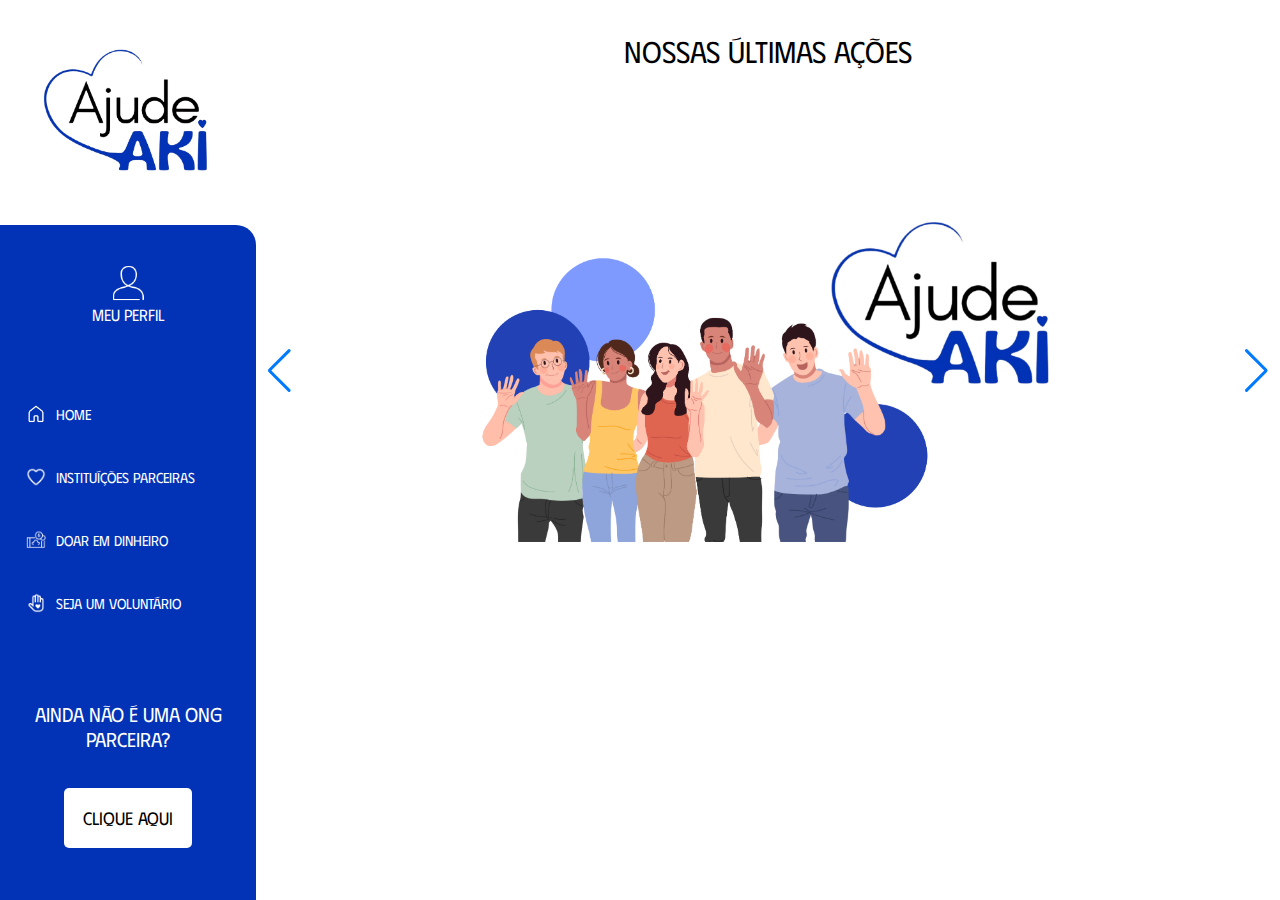
<file: AjudeAki/html/index.html>
<!DOCTYPE html>
<html lang="en">
<head>
    <meta charset="UTF-8">
    <meta name="viewport" content="width=device-width, initial-scale=1.0">
    <title>AjudeAki</title>
    <link rel="preconnect" href="https://fonts.googleapis.com">
    <link rel="preconnect" href="https://fonts.gstatic.com" crossorigin>
    <link href="https://fonts.googleapis.com/css2?family=Phudu:wght@400;700&display=swap" rel="stylesheet">
    <link rel="stylesheet" href="../css/style.css">
    <link rel="stylesheet" href="../css/slider.css">
    <link rel="stylesheet" href="https://unpkg.com/swiper@8/swiper-bundle.min.css"/>

</head>
<body>
    <nav>
        <div id="logo">
            <img src="../imgs/navbar/semfundo.png" alt="Logo">
        </div>
        <div id="lista">
            <div id="perfil">
                <a href="#">
                    <img src="../imgs/navbar/PerfilBranco.png" alt="Perfil">
                    <p>MEU PERFIL</p>
                </a>
            </div>
            <div id="itens">
                <ul>
                    <li>
                        <a href="#" id="itembotao">
                            <img src="../imgs/navbar/home.png" alt="">
                            <p>HOME</p>
                        </a>
                    </li>
                    <li>
                        <a href="../html/InstituiçõesParceiras.html" id="itembotao">
                            <img src="../imgs/navbar/instituições.png" alt="">
                            <p>INSTITUÍÇÕES PARCEIRAS</p>
                        </a>
                    </li>
                    <li>
                        <a href="#" id="itembotao">
                            <img src="../imgs/navbar/dinheiro.png" alt="">
                            <p>DOAR EM DINHEIRO</p>
                        </a>
                    </li>
                    <li>
                        <a href="#" id="itembotao">
                            <img src="../imgs/navbar/voluntário.png" alt="">
                            <p>SEJA UM VOLUNTÁRIO</p>
                        </a>
                    </li>
                </ul>
                <div id="voluntario">
                    <div id="texto">
                        <p>AINDA NÃO É UMA ONG PARCEIRA?</p>
                    </div>
                    <div id="botao">
                        <a href="#" id="botao">
                            CLIQUE AQUI
                        </a>
                    </div>
                </div>
            </div>
        </div>
    </nav>
    <div id="nossas-acoes">
        <p>NOSSAS ÚLTIMAS AÇÕES</p>
    </div>
    
    <div id="carrossel">
        <main>  
            <div class="swiper">
                <div class="swiper-wrapper">
                    <div class="swiper-slide">
                        <div class="project-img">
                            <img src="../imgs/carrossel/1.png" alt="FOTO 1">
                        </div>
                    </div>
                    <div class="swiper-slide">
                        <div class="project-img">
                            <img src="../imgs/carrossel/2.png" alt="FOTO 2">
                        </div>
                    </div>
                    <div class="swiper-slide">
                        <div class="project-img">
                            <img src="../imgs/carrossel/3.png" alt="FOTO 3">
                        </div>
                    </div>
                </div>
                <div class="swiper-button-next"></div>
                <div class="swiper-button-prev"></div>
                <div class="swiper-pagination"></div>
           </div>
        </main>
    </div>
    <script src="../javascript/script.js"></script>
    <script src="https://unpkg.com/swiper@8/swiper-bundle.min.js"></script>
</body>
</html>
</file>
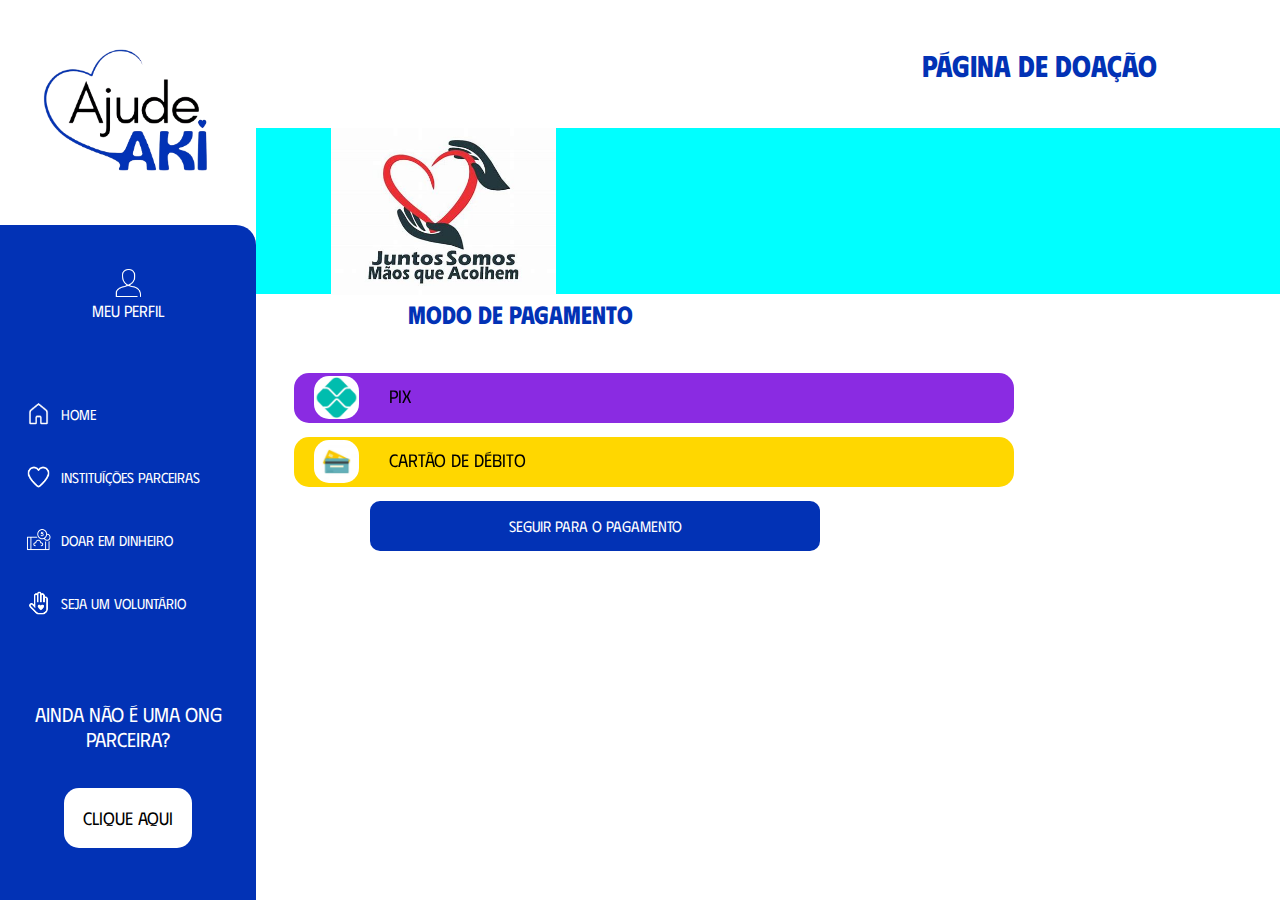
<file: AjudeAki/doacao.html>
<!DOCTYPE html>
<html lang="en">
<head>
    <meta charset="UTF-8">
    <meta name="viewport" content="width=device-width, initial-scale=1.0">
    <title>AjudeAki</title>
    <link rel="preconnect" href="https://fonts.googleapis.com">
    <link rel="preconnect" href="https://fonts.gstatic.com" crossorigin>
    <link href="https://fonts.googleapis.com/css2?family=Phudu:wght@400;700&display=swap" rel="stylesheet">
    <link rel="stylesheet" href="doacao.css">
</head>
<body>
    <nav>
        <div id="logo">
            <img src="imgs/navbar/semfundo.png" alt="Logo">
        </div>
        <div id="lista">
            <div id="perfil">
                <a href="#">
                    <img src="imgs/navbar/PerfilBranco.png" alt="Perfil">
                    <p>MEU PERFIL</p>
                </a>
            </div>
            <div id="itens">
                <ul>
                    <li>
                        <a href="#" id="itembotao">
                            <img src="imgs/navbar/home.png" alt="">
                            <p>HOME</p>
                        </a>
                    </li>
                    <li>
                        <a href="#" id="itembotao">
                            <img src="imgs/navbar/instituições.png" alt="">
                            <p>INSTITUÍÇÕES PARCEIRAS</p>
                        </a>
                    </li>
                    <li>
                        <a href="doacao.html" id="itembotao">
                            <img src="imgs/navbar/dinheiro.png" alt="">
                            <p>DOAR EM DINHEIRO</p>
                        </a>
                    </li>
                    <li>
                        <a href="#" id="itembotao">
                            <img src="imgs/navbar/voluntário.png" alt="">
                            <p>SEJA UM VOLUNTÁRIO</p>
                        </a>
                    </li>
                </ul>
                <div id="voluntario">
                    <div id="texto">
                        <p>AINDA NÃO É UMA ONG PARCEIRA?</p>
                    </div>
                    <div id="botao">
                        <a href="#" id="botao">
                            CLIQUE AQUI
                        </a>
                    </div>
                </div>
            </div>
        </div>
    </nav>
    
        <div class="a">
            <p>PÁGINA DE DOAÇÃO</p>
        </div>
        
        <div class="b">
            <img src="imgs/doacoes/maosqueacolhem.jpg" alt="">
        </div>

        <div class="d">
            <p>MODO DE PAGAMENTO</p>
        </div>

        <div class="e">
            <a href="#" id="itembotaoD">
                    <img src="imgs/doacoes/pix.png" alt="">
                    <p>PIX</p>
            </a>
        </div>

        <div class="f">
            <a href="#" id="itembotaoD">
                <img src="imgs/doacoes/cartao.jpg" alt="">
                <p>CARTÃO DE DÉBITO</p>
            </a>
        </div>
        
        <div class="g" >
            <a href="#" id="botaoDo">
                Seguir para o Pagamento
            </a>
        </div>
</body>
</html>
</file>
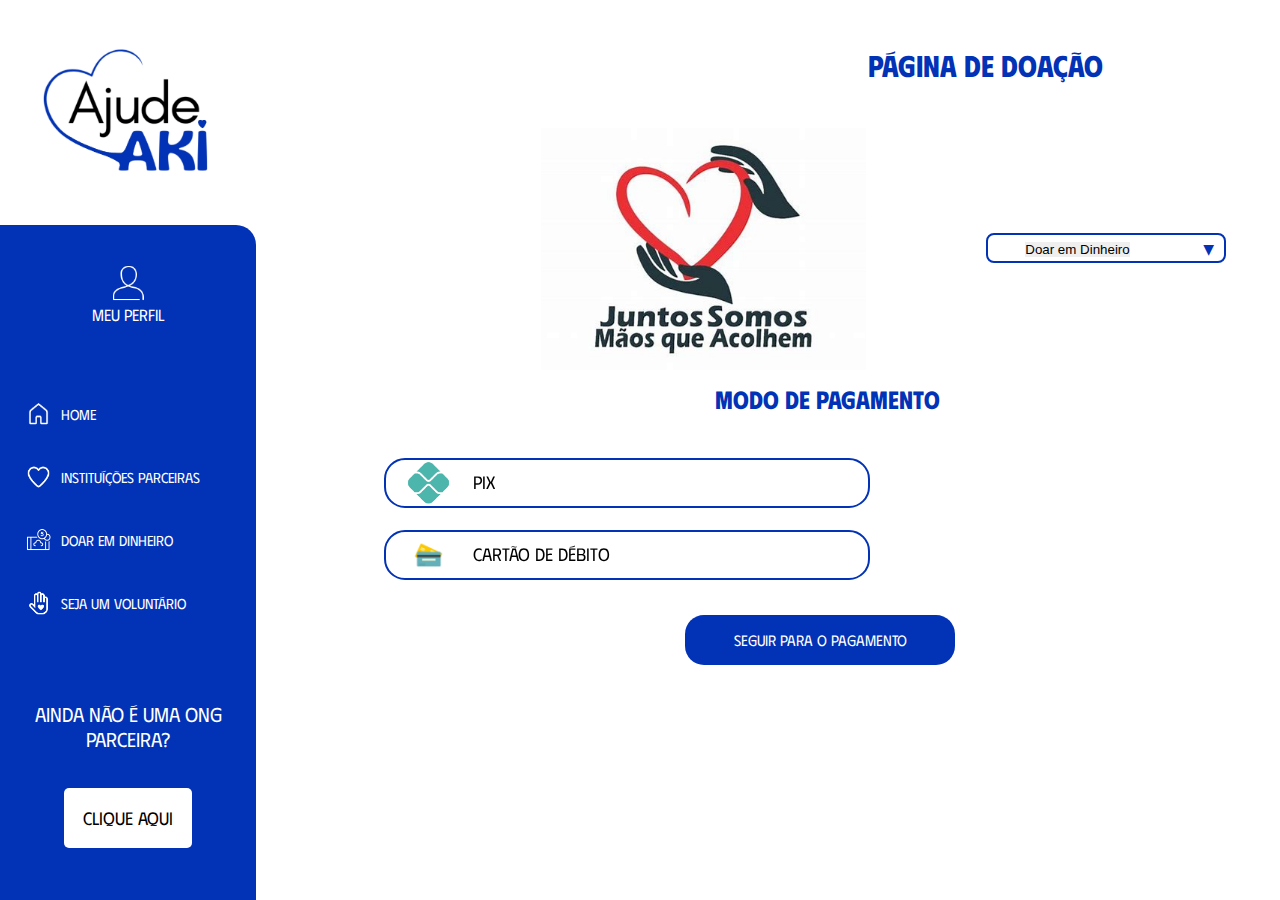
<file: AjudeAki/html/doacao.html>
<!DOCTYPE html>
<html lang="en">
<head>
    <meta charset="UTF-8">
    <meta name="viewport" content="width=device-width, initial-scale=1.0">
    <title>AjudeAki</title>
    <link rel="preconnect" href="https://fonts.googleapis.com">
    <link rel="preconnect" href="https://fonts.gstatic.com" crossorigin>
    <link href="https://fonts.googleapis.com/css2?family=Phudu:wght@400;700&display=swap" rel="stylesheet">
    <link rel="stylesheet" href="../css/doacao.css">
</head>
<body>
    <nav>
        <div id="logo">
            <img src="../imgs/navbar/original.jpg" alt="Logo">
        </div>
        <div id="lista">
            <div id="perfil">
                <a href="#">
                    <img src="../imgs/navbar/PerfilBranco.png" alt="Perfil">
                    <p>MEU PERFIL</p>
                </a>
            </div>
            <div id="itens">
                <ul>
                    <li>
                        <a href="#" id="itembotao">
                            <img src="../imgs/navbar/home.png" alt="">
                            <p>HOME</p>
                        </a>
                    </li>
                    <li>
                        <a href="#" id="itembotao">
                            <img src="../imgs/navbar/instituições.png" alt="">
                            <p>INSTITUÍÇÕES PARCEIRAS</p>
                        </a>
                    </li>
                    <li>
                        <a href="doacao.html" id="itembotao">
                            <img src="../imgs/navbar/dinheiro.png" alt="">
                            <p>DOAR EM DINHEIRO</p>
                        </a>
                    </li>
                    <li>
                        <a href="#" id="itembotao">
                            <img src="../imgs/navbar/voluntário.png" alt="">
                            <p>SEJA UM VOLUNTÁRIO</p>
                        </a>
                    </li>
                </ul>
                <div id="voluntario">
                    <div id="texto">
                        <p>AINDA NÃO É UMA ONG PARCEIRA?</p>
                    </div>
                    <div id="botao">
                        <a href="#" id="botao">
                            CLIQUE AQUI
                        </a>
                    </div>
                </div>
            </div>
        </div>
    </nav>
    <!-- Não preciso nem explicar né? O proprio nome ja diz o que é-->
    <div class="a">
        <p>PÁGINA DE DOAÇÃO</p>
    </div>

    <div class="b">
        <div class="container-alinhado">
            <img src="../imgs/doacao/maosqueacolhem.jpg" alt="">
                    
            <!-- Dropdown principal, que infernal pra fazer, não me pergunta do porque tem um fundo cinza quase invisivel nele, se souber resolver, resolve, se não, não me enche >:( -->
            <div class="dropdown">
                <button class="dropbtn">Doar em Dinheiro</button>
                <div class="dropdown-content">
                    <a href="#" onclick="goToPage('pagina1.html')">Doar em Material</a>
                </div>
            </div>
            
            <!-- Input Number, não faz sentido pra mim ter 3 zeros, mas ja que eu só sigo ordens, aqui estou eu, colocando 3 zeros -->
            <div class="input-number">
                <label for="idade"></label>
                <div class="input-container">
                    <input type="text" name="idade" id="idade" placeholder="R$ 000,00">
                </div>
            </div>
        </div>
    </div>

    <!-- A parte do pagamento, é so ler -->
    <div class="d">
        <p>MODO DE PAGAMENTO</p>
    </div>
    <!-- Botão do pix, vou ter que arrumar depois que as paginas pra linkar estiverem prontas -->
    <div class="e">
        <a href="#" id="itembotaoD">
                <img src="../imgs/doacao/pix.png" alt="">
                <p>PIX</p>
        </a>
    </div>
    <!-- Botão do cartão, mesma coisa do de cima pra esse -->
    <div class="f">
        <a href="#" id="itembotaoD">
            <img src="../imgs/doacao/cartao.png" alt="">
            <p>CARTÃO DE DÉBITO</p>
        </a>
    </div>
    <!-- Mesma coisa que os dois, um pouco mais complicado eu acho, mas eu consigo me virar... eu acho-->
    <div class="g">
        <a href="#" id="botaoDo">
            Seguir para o Pagamento
        </a>
    </div>

    <script>
        // Função pra ir pra outra página
        function goToPage(page) {
            window.location.href = page;
        }

        // Java, se quiser saber o que faz, APRENDE CARALHO!
        const input = document.getElementById('idade');

        input.addEventListener('input', function() {
            let value = input.value.replace(/\D/g, ''); // Remove tudo que não é número
            value = (value / 100).toFixed(2) + '';      // Divide por 100 e bota dois zeros, sacou?
            value = value.replace('.', ',');            // Troca o ponto por vírgula ô doente. Obs: esse doente é pro Kavs, não se sinta ofendido, ele é meio burro, mas ta se esforçando.
            input.value = 'R$ ' + value;                // Bota "R$", esse eu não sabia fazer, MUITO OBRIGADO JrDev <3
        });
    </script>
</body>
</html>
</file>
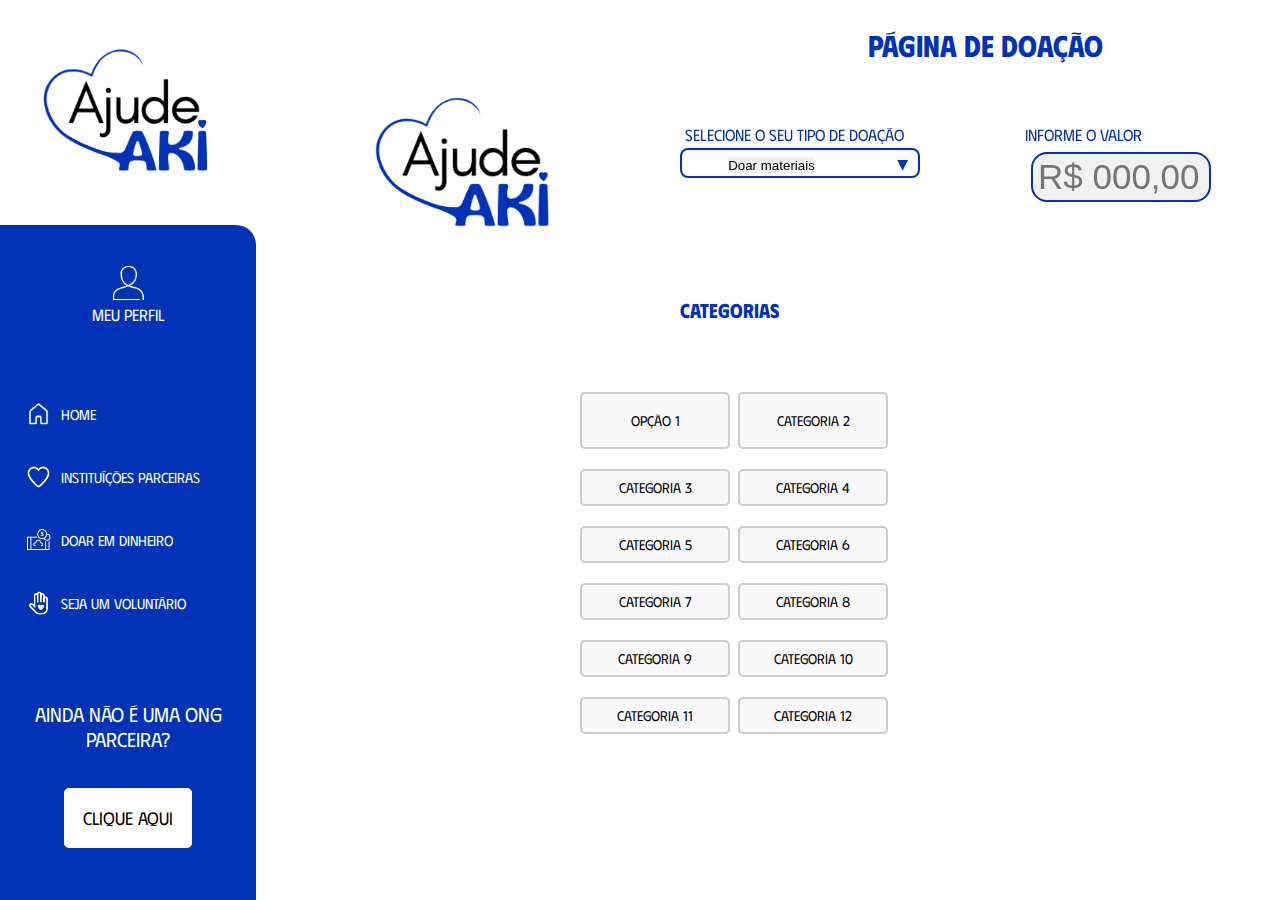
<file: AjudeAki/html/doacaoMateriais.html>
<!DOCTYPE html>
<html lang="en">
<head>
    <meta charset="UTF-8">
    <meta name="viewport" content="width=device-width, initial-scale=1.0">
    <title>AjudeAki</title>
    <link rel="preconnect" href="https://fonts.googleapis.com">
    <link rel="preconnect" href="https://fonts.gstatic.com" crossorigin>
    <link href="https://fonts.googleapis.com/css2?family=Phudu:wght@400;700&display=swap" rel="stylesheet">
    <link rel="stylesheet" href="../css/doacaoMateriais.css">
</head>
<body>
    <nav>
        <div id="logo">
            <img src="../imgs/navbar/original.jpg" alt="Logo">
        </div>
        <div id="lista">
            <div id="perfil">
                <a href="#">
                    <img src="../imgs/navbar/PerfilBranco.png" alt="Perfil">
                    <p>MEU PERFIL</p>
                </a>
            </div>
            <div id="itens">
                <ul>
                    <li>
                        <a href="#" id="itembotao">
                            <img src="../imgs/navbar/home.png" alt="">
                            <p>HOME</p>
                        </a>
                    </li>
                    <li>
                        <a href="#" id="itembotao">
                            <img src="../imgs/navbar/instituições.png" alt="">
                            <p>INSTITUÍÇÕES PARCEIRAS</p>
                        </a>
                    </li>
                    <li>
                        <a href="doacao.html" id="itembotao">
                            <img src="../imgs/navbar/dinheiro.png" alt="">
                            <p>DOAR EM DINHEIRO</p>
                        </a>
                    </li>
                    <li>
                        <a href="#" id="itembotao">
                            <img src="../imgs/navbar/voluntário.png" alt="">
                            <p>SEJA UM VOLUNTÁRIO</p>
                        </a>
                    </li>
                </ul>
                <div id="voluntario">
                    <div id="texto">
                        <p>AINDA NÃO É UMA ONG PARCEIRA?</p>
                    </div>
                    <div id="botao">
                        <a href="#" id="botao">
                            CLIQUE AQUI
                        </a>
                    </div>
                </div>
            </div>
        </div>
    </nav>
    <!-- Não preciso nem explicar né? O proprio nome ja diz o que é-->
    <div class="a">
        <p>PÁGINA DE DOAÇÃO</p>
    </div>

    <div class="a2">
        <p>Selecione o seu tipo de doação</p>
    </div>

    <div class="a3">
        <p>Informe o valor</p>
    </div>

    <div class="b">
        
        <div class="container-alinhado">
            <img src="../imgs/navbar/original.jpg" alt="">

                    
            <!-- Dropdown principal, que infernal pra fazer, não me pergunta do porque tem um fundo cinza quase invisivel nele, se souber resolver, resolve, se não, não me enche >:( -->
            <div class="dropdown">
                
                <button class="dropbtn">Doar materiais</button>
                <div class="dropdown-content">
                    <a href="#" onclick="goToPage('doacaoPixECartao.html')">Doar em dinheiro</a>
                </div>
            </div>
            
            <!-- Input Number, não faz sentido pra mim ter 3 zeros, mas ja que eu só sigo ordens, aqui estou eu, colocando 3 zeros -->
            <div class="input-number">
                <label for="idade"></label>
                <div class="input-container">
                    <input type="text" name="idade" id="idade" placeholder="R$ 000,00">
                </div>
            </div>
        </div>
    </div>

    <!-- A parte do pagamento, é so ler -->
    <div class="d">
        <p>CATEGORIAS</p>
    </div>

    <div class="checkbox-grid"></div>
        <div class="container checkbox-grid">
            <label class="checkbox-item">
                <input type="checkbox" id="checkbox1">
                <label for="checkbox1"><span>Opção 1</span></label>
            </label>
            <label class="checkbox-item">
                <input type="checkbox" name="categoria2"> Categoria 2
            </label>
        </div>
        <div class="container checkbox-grid1">
            <label class="checkbox-item">
                <input type="checkbox" name="categoria3"> Categoria 3
            </label>
            <label class="checkbox-item">
                <input type="checkbox" name="categoria4"> Categoria 4
            </label>
        </div>
        <div class="container checkbox-grid2">
            <label class="checkbox-item">
                <input type="checkbox" name="categoria3"> Categoria 5
            </label>
            <label class="checkbox-item">
                <input type="checkbox" name="categoria4"> Categoria 6
            </label>
        </div>
        <div class="container checkbox-grid3">
            <label class="checkbox-item">
                <input type="checkbox" name="categoria3"> Categoria 7
            </label>
            <label class="checkbox-item">
                <input type="checkbox" name="categoria4"> Categoria 8
            </label>
        </div>
        <div class="container checkbox-grid4">
            <label class="checkbox-item">
                <input type="checkbox" name="categoria3"> Categoria 9
            </label>
            <label class="checkbox-item">
                <input type="checkbox" name="categoria4"> Categoria 10
            </label>
        </div>
        <div class="container checkbox-grid5">
            <label class="checkbox-item">
                <input type="checkbox" name="categoria3"> Categoria 11
            </label>
            <label class="checkbox-item">
                <input type="checkbox" name="categoria4"> Categoria 12
            </label>
        </div>
    </div>
</file>
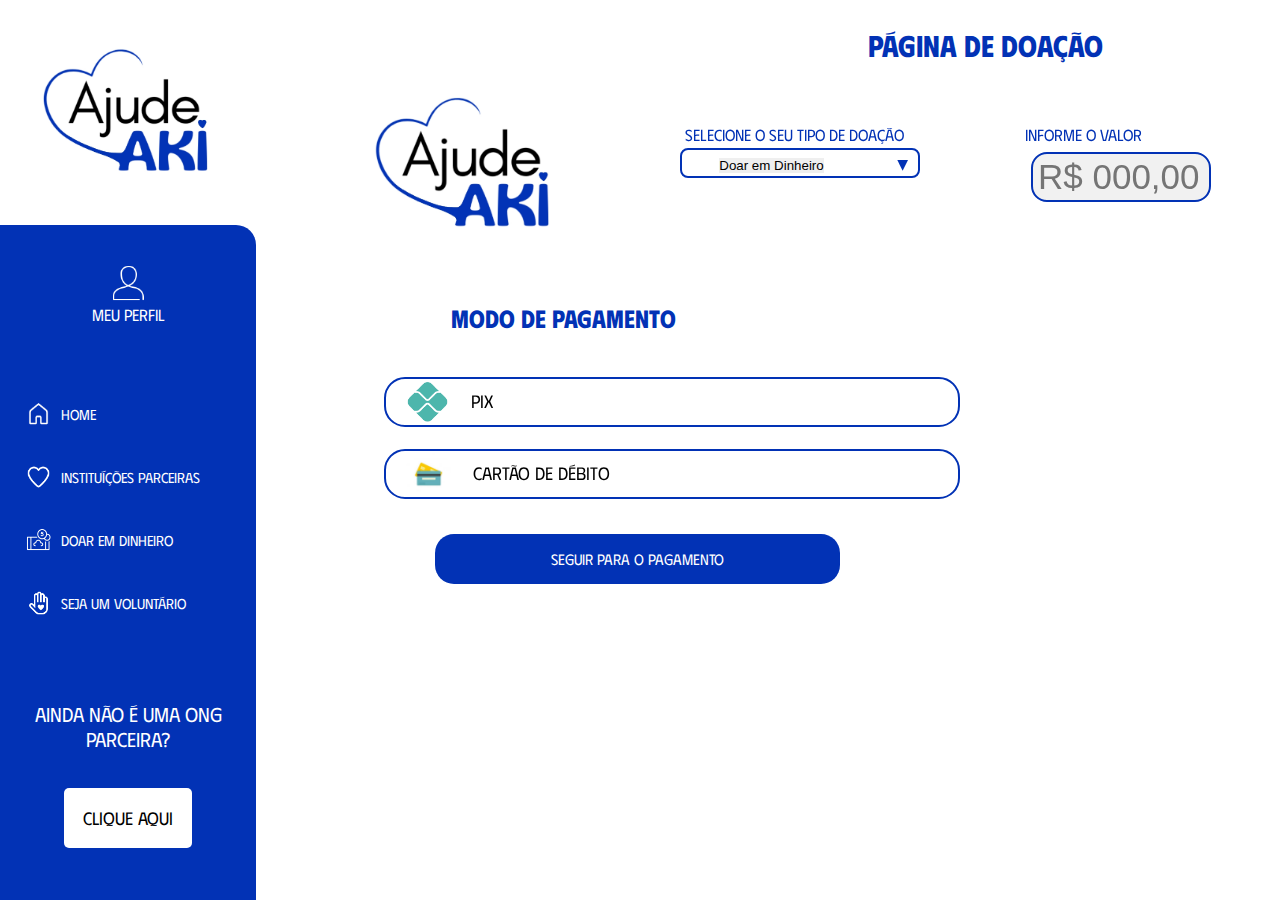
<file: AjudeAki/html/doacaoPixECartao.html>
<!DOCTYPE html>
<html lang="en">
<head>
    <meta charset="UTF-8">
    <meta name="viewport" content="width=device-width, initial-scale=1.0">
    <title>AjudeAki</title>
    <link rel="preconnect" href="https://fonts.googleapis.com">
    <link rel="preconnect" href="https://fonts.gstatic.com" crossorigin>
    <link href="https://fonts.googleapis.com/css2?family=Phudu:wght@400;700&display=swap" rel="stylesheet">
    <link rel="stylesheet" href="../css/doacaoPixECartao.css">
</head>
<body>
    <nav>
        <div id="logo">
            <img src="../imgs/navbar/original.jpg" alt="Logo">
        </div>
        <div id="lista">
            <div id="perfil">
                <a href="#">
                    <img src="../imgs/navbar/PerfilBranco.png" alt="Perfil">
                    <p>MEU PERFIL</p>
                </a>
            </div>
            <div id="itens">
                <ul>
                    <li>
                        <a href="#" id="itembotao">
                            <img src="../imgs/navbar/home.png" alt="">
                            <p>HOME</p>
                        </a>
                    </li>
                    <li>
                        <a href="#" id="itembotao">
                            <img src="../imgs/navbar/instituições.png" alt="">
                            <p>INSTITUÍÇÕES PARCEIRAS</p>
                        </a>
                    </li>
                    <li>
                        <a href="doacao.html" id="itembotao">
                            <img src="../imgs/navbar/dinheiro.png" alt="">
                            <p>DOAR EM DINHEIRO</p>
                        </a>
                    </li>
                    <li>
                        <a href="#" id="itembotao">
                            <img src="../imgs/navbar/voluntário.png" alt="">
                            <p>SEJA UM VOLUNTÁRIO</p>
                        </a>
                    </li>
                </ul>
                <div id="voluntario">
                    <div id="texto">
                        <p>AINDA NÃO É UMA ONG PARCEIRA?</p>
                    </div>
                    <div id="botao">
                        <a href="#" id="botao">
                            CLIQUE AQUI
                        </a>
                    </div>
                </div>
            </div>
        </div>
    </nav>
    <!-- Não preciso nem explicar né? O proprio nome ja diz o que é-->
    <div class="a">
        <p>PÁGINA DE DOAÇÃO</p>
    </div>

    <div class="a2">
        <p>Selecione o seu tipo de doação</p>
    </div>

    <div class="a3">
        <p>Informe o valor</p>
    </div>

    <div class="b">
        
        <div class="container-alinhado">
            <img src="../imgs/navbar/original.jpg" alt="">

                    
            <!-- Dropdown principal, que infernal pra fazer, não me pergunta do porque tem um fundo cinza quase invisivel nele, se souber resolver, resolve, se não, não me enche >:( -->
            <div class="dropdown">
                
                <button class="dropbtn">Doar em Dinheiro</button>
                <div class="dropdown-content">
                    <a href="#" onclick="goToPage('doacaoMateriais.html')">Doar em Material</a>
                </div>
            </div>
            
            <!-- Input Number, não faz sentido pra mim ter 3 zeros, mas ja que eu só sigo ordens, aqui estou eu, colocando 3 zeros -->
            <div class="input-number">
                <label for="idade"></label>
                <div class="input-container">
                    <input type="text" name="idade" id="idade" placeholder="R$ 000,00">
                </div>
            </div>
        </div>
    </div>

    <!-- A parte do pagamento, é so ler -->
    <div class="d">
        <p>MODO DE PAGAMENTO</p>
    </div>
    <!-- Botão do pix, vou ter que arrumar depois que as paginas pra linkar estiverem prontas -->
    <div class="e">
        <a href="#" id="itembotaoD">
                <img src="../imgs/doacao/pix.png" alt="">
                <p>PIX</p>
        </a>
    </div>
    <!-- Botão do cartão, mesma coisa do de cima pra esse -->
    <div class="f">
        <a href="#" id="itembotaoD">
            <img src="../imgs/doacao/credito.jpg" alt="">
            <p>CARTÃO DE DÉBITO</p>
        </a>
    </div>
    <!-- Mesma coisa que os dois, um pouco mais complicado eu acho, mas eu consigo me virar... eu acho-->
    <div class="g">
        <a href="#" id="botaoDo">
            Seguir para o Pagamento
        </a>
    </div>

    <script>
        // Função pra ir pra outra página
        function goToPage(page) {
            window.location.href = page;
        }

        // Java, se quiser saber o que faz, APRENDE CARALHO!
        const input = document.getElementById('idade');

        input.addEventListener('input', function() {
            let value = input.value.replace(/\D/g, ''); // Remove tudo que não é número
            value = (value / 100).toFixed(2) + '';      // Divide por 100 e bota dois zeros, sacou?
            value = value.replace('.', ',');            // Troca o ponto por vírgula ô doente. Obs: esse doente é pro Kavs, não se sinta ofendido, ele é meio burro, mas ta se esforçando.
            input.value = 'R$ ' + value;                // Bota "R$", esse eu não sabia fazer, MUITO OBRIGADO JrDev <3
        });
    </script>
</body>
</html>
</file>
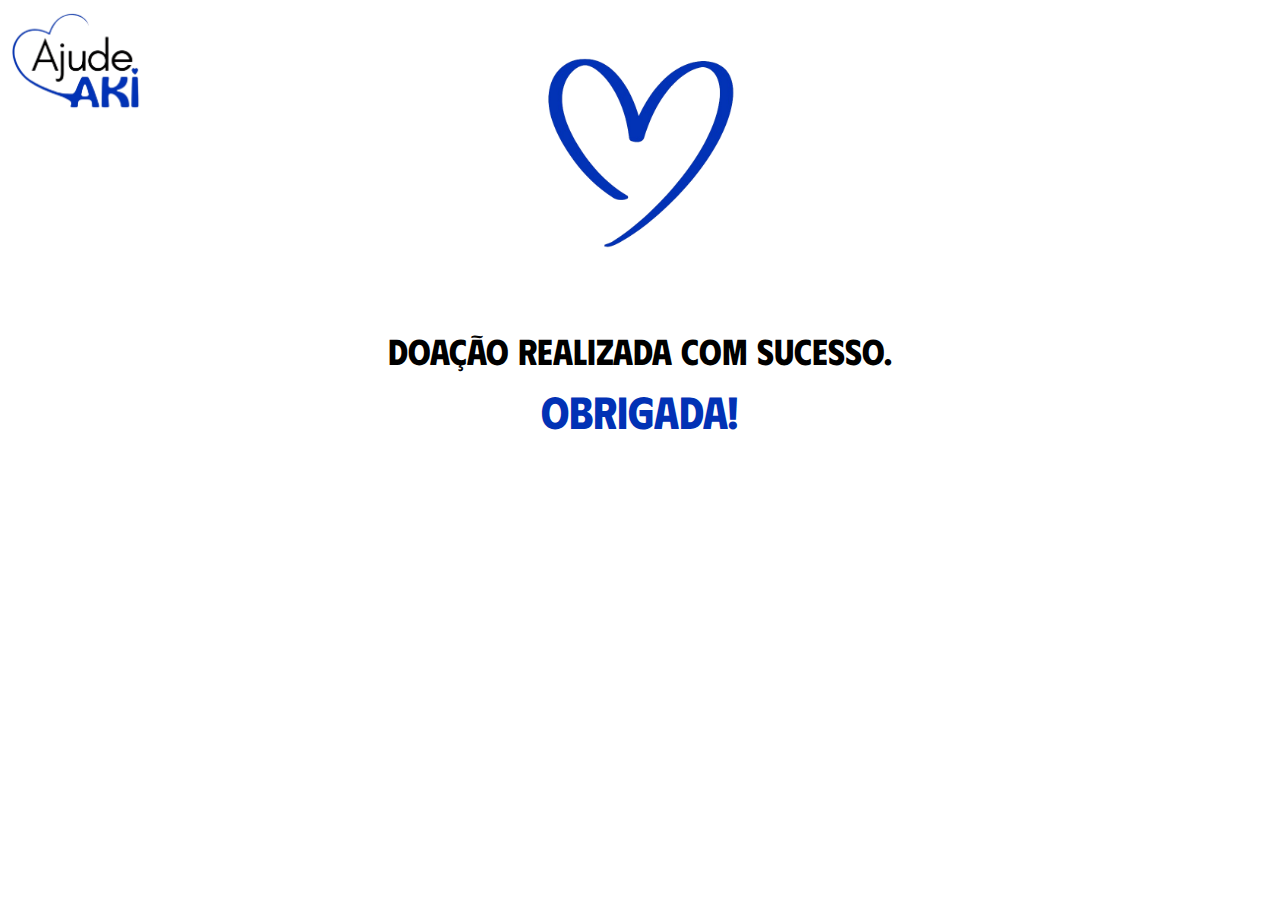
<file: AjudeAki/html/DoacaoRealizada.html>
<!DOCTYPE html>
<html lang="en">
<head>
    <meta charset="UTF-8">
    <meta name="viewport" content="width=device-width, initial-scale=1.0">
    <link rel="stylesheet" type="text/css" href="../css/DoacaoRealizada.css">
    <link rel="preconnect" href="https://fonts.googleapis.com">
    <link rel="preconnect" href="https://fonts.gstatic.com" crossorigin>
    <link href="https://fonts.googleapis.com/css2?family=Phudu:wght@400;700&display=swap" rel="stylesheet">
    <title>Doação Realizada</title>
</head>
<body>
    <img src="../imgs/DoacaoRealizada/semfundo.png" alt="" class="back">
    <img src="../imgs/DoacaoRealizada/icone-.png" alt="" class="coracao">

    <h1 class="texto1">DOAÇÃO REALIZADA COM SUCESSO.</h1>

    <h1 class="texto2">OBRIGADA!</h1>
</body>
</html>
</file>
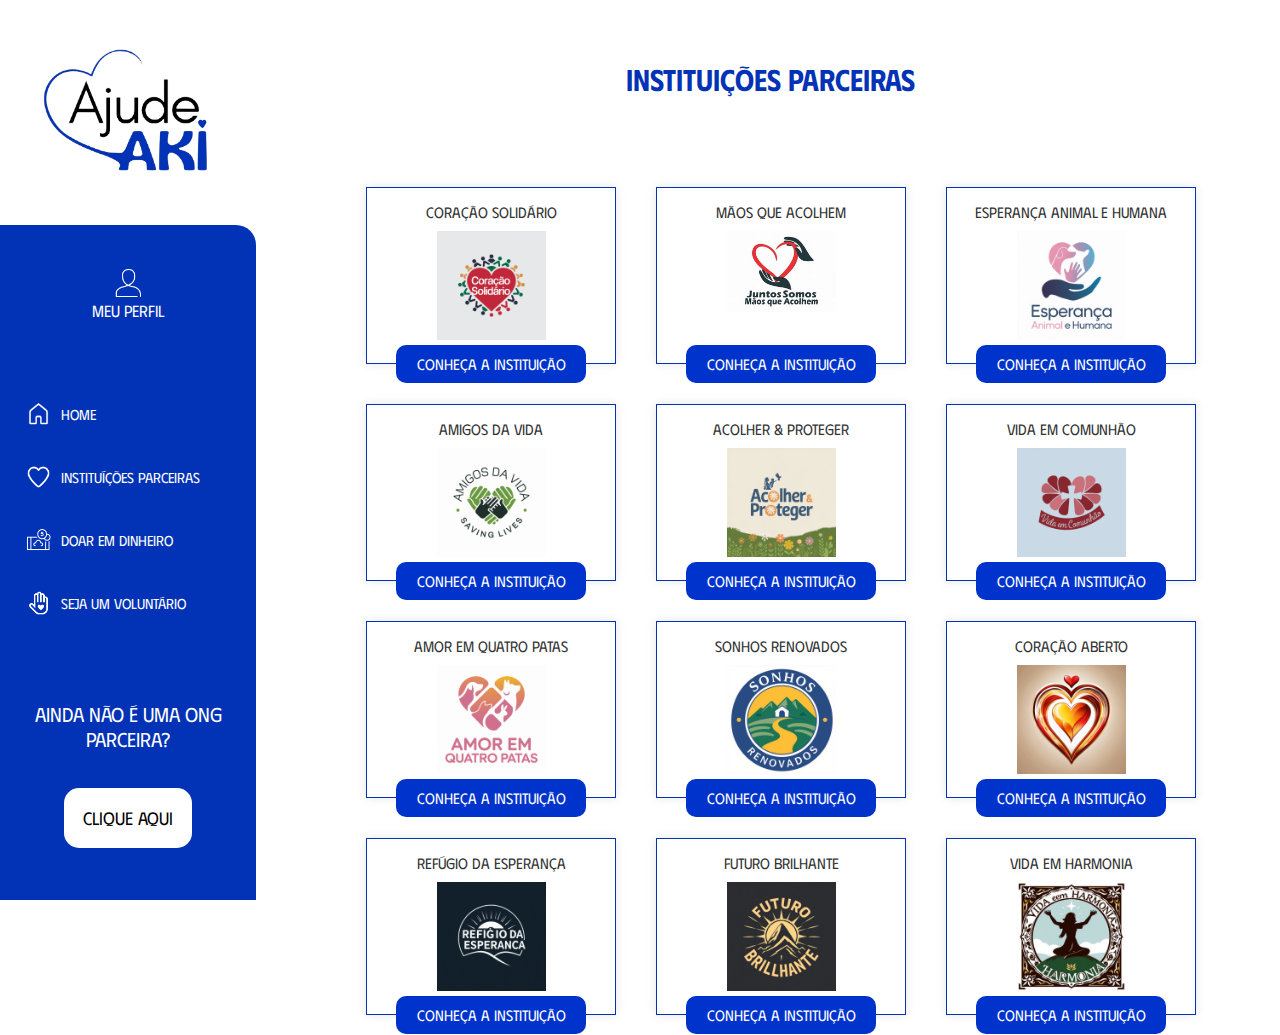
<file: AjudeAki/html/InstituiçõesParceiras.html>
<!DOCTYPE html>
<html lang="en">
<head>
    <meta charset="UTF-8">
    <meta name="viewport" content="width=device-width, initial-scale=1.0">
    <title>Document</title>
    <link rel="stylesheet" href="../css/InstituiçõesParceiras.css"/>
    <link rel="preconnect" href="https://fonts.googleapis.com">
    <link rel="preconnect" href="https://fonts.gstatic.com" crossorigin>
    <link href="https://fonts.googleapis.com/css2?family=Phudu:wght@300..900&family=Poppins:ital,wght@0,100;0,200;0,300;0,400;0,500;0,600;0,700;0,800;0,900&display=swap" rel="stylesheet">
</head>
<body>
    <nav>
        <div id="logo">
            <img src="../imgs/navbar/semfundo.png" alt="Logo">
        </div>
        <div id="lista">
            <div id="perfil">
                <a href="#">
                    <img src="../imgs/navbar/PerfilBranco.png" alt="Perfil">
                    <p>MEU PERFIL</p>
                </a>
            </div>
            <div id="itens">
                <ul>
                    <li>
                        <a href="../html/index.html" id="itembotao">
                            <img src="../imgs/navbar/home.png" alt="">
                            <p>HOME</p>
                        </a>
                    </li>
                    <li>
                        <a href="../html/InstituiçõesParceiras.html" id="itembotao">
                            <img src="../imgs/navbar/instituições.png" alt="">
                            <p>INSTITUÍÇÕES PARCEIRAS</p>
                        </a>
                    </li>
                    <li>
                        <a href="#" id="itembotao">
                            <img src="../imgs/navbar/dinheiro.png" alt="">
                            <p>DOAR EM DINHEIRO</p>
                        </a>
                    </li>
                    <li>
                        <a href="#" id="itembotao">
                            <img src="../imgs/navbar/voluntário.png" alt="">
                            <p>SEJA UM VOLUNTÁRIO</p>
                        </a>
                    </li>
                </ul>
                <div id="voluntario">
                    <div id="texto">
                        <p>AINDA NÃO É UMA ONG PARCEIRA?</p>
                    </div>
                    <div id="botao">
                        <a href="#" id="botao">
                            CLIQUE AQUI
                        </a>
                    </div>
                </div>
            </div>
        </div>
    </nav>


    <!-- REMOVER DE CIMA -->

    <p class="Titulo">Instituições Parceiras</p>
    

    <section class="instituicoes-container">
        <div class="instituicao">
            <p>Coração Solidário</p>
            <img src="../imgs/InstituiçõesParceiras/coracaosolidario.jpeg" alt="Coração Solidário">
            <button>CONHEÇA A INSTITUIÇÃO</button>
        </div>
        <div class="instituicao">
            <p>Mãos que Acolhem</p>
            <img src="../imgs/InstituiçõesParceiras/MaosQueAcolhem.jpg" alt="Mãos que Acolhem">
            <button>CONHEÇA A INSTITUIÇÃO</button>
        </div>
        <div class="instituicao">
            <p>Esperança Animal e Humana</p>
            <img src="../imgs/InstituiçõesParceiras/EsperançaAnimalEHumana.jpg" alt="Esperança Animal e Humana">
            <button>CONHEÇA A INSTITUIÇÃO</button>
        </div>
        <div class="instituicao">
            <p>Amigos da Vida</p>
            <img src="../imgs/InstituiçõesParceiras/AmigosDaVida.jpeg" alt="Amigos da Vida">
            <button>CONHEÇA A INSTITUIÇÃO</button>
        </div>
        <div class="instituicao">
            <p>Acolher & Proteger</p>
            <img src="../imgs/InstituiçõesParceiras/AcolherEProteger.jpeg" alt="Acolher & Proteger">
            <button>CONHEÇA A INSTITUIÇÃO</button>
        </div>
        <div class="instituicao">
            <p>Vida em Comunhão</p>
            <img src="../imgs/InstituiçõesParceiras/VidaEmComunhao.jpeg" alt="Vida em Comunhão">
            <button>CONHEÇA A INSTITUIÇÃO</button>
        </div>
        <div class="instituicao">
            <p>Amor em Quatro Patas</p>
            <img src="../imgs/InstituiçõesParceiras/AmorEmQuatroPatas.jpeg" alt="Amor em Quatro Patas">
            <button>CONHEÇA A INSTITUIÇÃO</button>
        </div>

        <div class="instituicao">
            <p>Sonhos Renovados</p>
            <img src="../imgs/InstituiçõesParceiras/SonhosRenovados.png" alt="Sonhos Renovados">
            <button>CONHEÇA A INSTITUIÇÃO</button>
        </div>
        <div class="instituicao">
            <p>Coração Aberto</p>
            <img src="../imgs/InstituiçõesParceiras/CoraçaoAberto.jpg" alt="Coração Aberto">
            <button>CONHEÇA A INSTITUIÇÃO</button>
        </div>
        <div class="instituicao">
            <p>Refúgio da Esperança</p>
            <img src="../imgs/InstituiçõesParceiras/RefugioDaEsperanca.png" alt="Refúgio da Esperança">
            <button>CONHEÇA A INSTITUIÇÃO</button>
        </div>
        <div class="instituicao">
            <p>Futuro Brilhante</p>
            <img src="../imgs/InstituiçõesParceiras/FuturoBrilhante.png" alt="Futuro Brilhante">
            <button>CONHEÇA A INSTITUIÇÃO</button>
        </div>
        <div class="instituicao">
            <p>Vida em Harmonia</p>
            <img src="../imgs/InstituiçõesParceiras/VidaEmHarmonia.png" alt="Vida em Harmonia">
            <button>CONHEÇA A INSTITUIÇÃO</button>
        </div>
       
    </section>


</body>
</html>
</file>
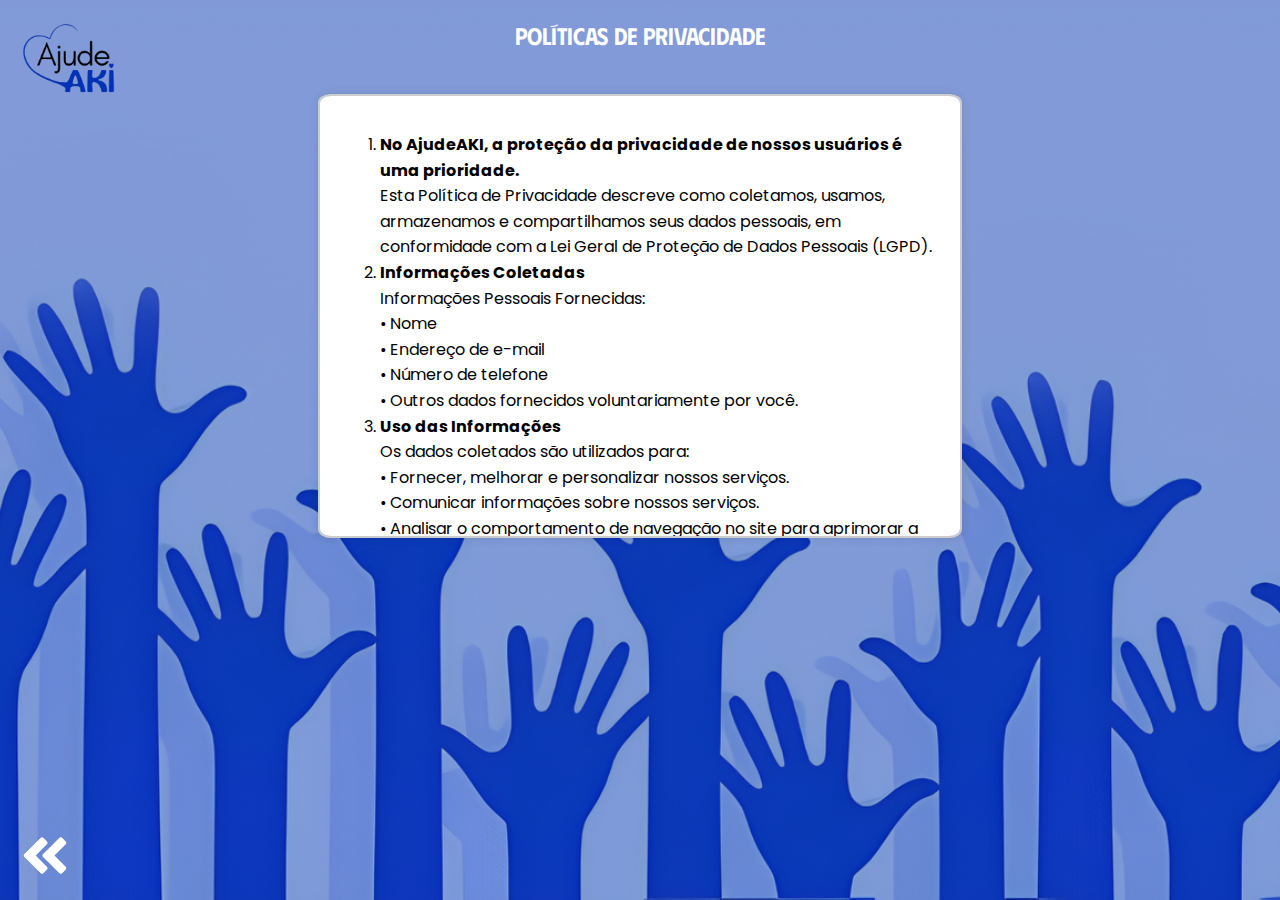
<file: AjudeAki/html/PolíticasDePrivacidade.html>
<!DOCTYPE html>
<html lang="en">
<head>
    <meta charset="UTF-8">
    <meta name="viewport" content="width=device-width, initial-scale=1.0">
    <title>Políticas de privacidade</title>
    <link rel="stylesheet" href="../css/TermosDeUso.css"/>
    <link rel="preconnect" href="https://fonts.googleapis.com">
    <link rel="preconnect" href="https://fonts.gstatic.com" crossorigin>
    <link href="https://fonts.googleapis.com/css2?family=Phudu:wght@300..900&family=Poppins:ital,wght@0,100;0,200;0,300;0,400;0,500;0,600;0,700;0,800;0,900&display=swap" rel="stylesheet">
</head>
<body>
    <div>
        <img src="../imgs/PolíticasDePrivacidade/semfundo.png" class="logo">
    </div>
    <div>
        <p class="p1">Políticas de privacidade</p>
    </div>
    <div class="Scrollbar">
        <div class="Scrollbar1">
        <div class="termos-texto"> 
            <ol>
                <li>
                    <strong>No AjudeAKI, a proteção da privacidade de nossos usuários é uma prioridade.</strong><br>
                    Esta Política de Privacidade descreve como coletamos, usamos, armazenamos e compartilhamos seus dados pessoais, em conformidade com a Lei Geral de Proteção de Dados Pessoais (LGPD).
                </li>
                <li>
                    <strong>Informações Coletadas</strong><br>
                    Informações Pessoais Fornecidas:<br>
                    • Nome<br>
                    • Endereço de e-mail<br>
                    • Número de telefone<br>
                    • Outros dados fornecidos voluntariamente por você.
                </li>
                <li>
                    <strong>Uso das Informações</strong><br>
                    Os dados coletados são utilizados para:<br>
                    • Fornecer, melhorar e personalizar nossos serviços.<br>
                    • Comunicar informações sobre nossos serviços.<br>
                    • Analisar o comportamento de navegação no site para aprimorar a experiência do usuário.<br>
                    • Cumprir obrigações legais ou regulatórias.
                </li>
                <li>
                    <strong>Compartilhamento de Informações</strong><br>
                    Compartilhamos seus dados pessoais apenas:<br>
                    • Com empresas parceiras que auxiliam no funcionamento do site (como serviços de hospedagem), que também seguem a LGPD.<br>
                    • Quando exigido por lei ou para responder a processos judiciais.<br>
                    • Para proteger os direitos e a segurança do AjudeAKI, de nossos usuários ou do público.
                </li>
                <li>
                    <strong>Armazenamento e Segurança de Dados</strong><br>
                    Seus dados são armazenados de maneira segura, com medidas técnicas e administrativas para protegê-los contra acessos não autorizados, destruição ou perda acidental. No entanto, nenhum método é 100% seguro.
                </li>
                <li>
                    <strong>Direitos dos Usuários (Titulares dos Dados)</strong><br>
                    De acordo com a LGPD, você tem o direito de:<br>
                    • Acessar seus dados pessoais.<br>
                    • Solicitar correção de dados incorretos ou desatualizados.<br>
                    • Solicitar a exclusão de seus dados, exceto onde a retenção for necessária por razões legais.<br>
                    • Solicitar a portabilidade dos seus dados para outro fornecedor de serviço.<br>
                    • Revogar o consentimento para o tratamento de dados, quando aplicável. Para exercer seus direitos, entre em contato através do e-mail: AjudeAKI@gmail.com.
                </li>
                <li>
                    <strong>Uso de Cookies</strong><br>
                    Utilizamos cookies para:<br>
                    • Melhorar a experiência de navegação.<br>
                    • Personalizar conteúdo e anúncios.<br>
                    • Analisar o tráfego do site. Você pode gerenciar suas preferências de cookies nas configurações do seu navegador.
                </li>
                <li>
                    <strong>Alterações na Política de Privacidade</strong><br>
                    Reservamo-nos o direito de atualizar esta Política de Privacidade a qualquer momento. Notificaremos sobre alterações importantes no site. Recomendamos a revisão periódica desta política.
                </li>
                <li>
                    <strong>Contato</strong><br>
                    Se tiver dúvidas sobre esta Política de Privacidade ou sobre o tratamento de seus dados pessoais, entre em contato através do e-mail: AjudeAKI@gmail.com.
                </li>
                <li>
                    <strong>Legislação Aplicável</strong><br>
                    Esta Política de Privacidade é regida pela legislação brasileira, especialmente a Lei Geral de Proteção de Dados Pessoais (LGPD).
                </li>
            </ol>
   </div>
   <a href="../php/cadastro.php">
    <button class="image-button">
        <img src="../imgs/PolíticasDePrivacidade/Voltar.png" alt="Botão de Ação">
    </button>
</a>

</body>
</html>
</file>
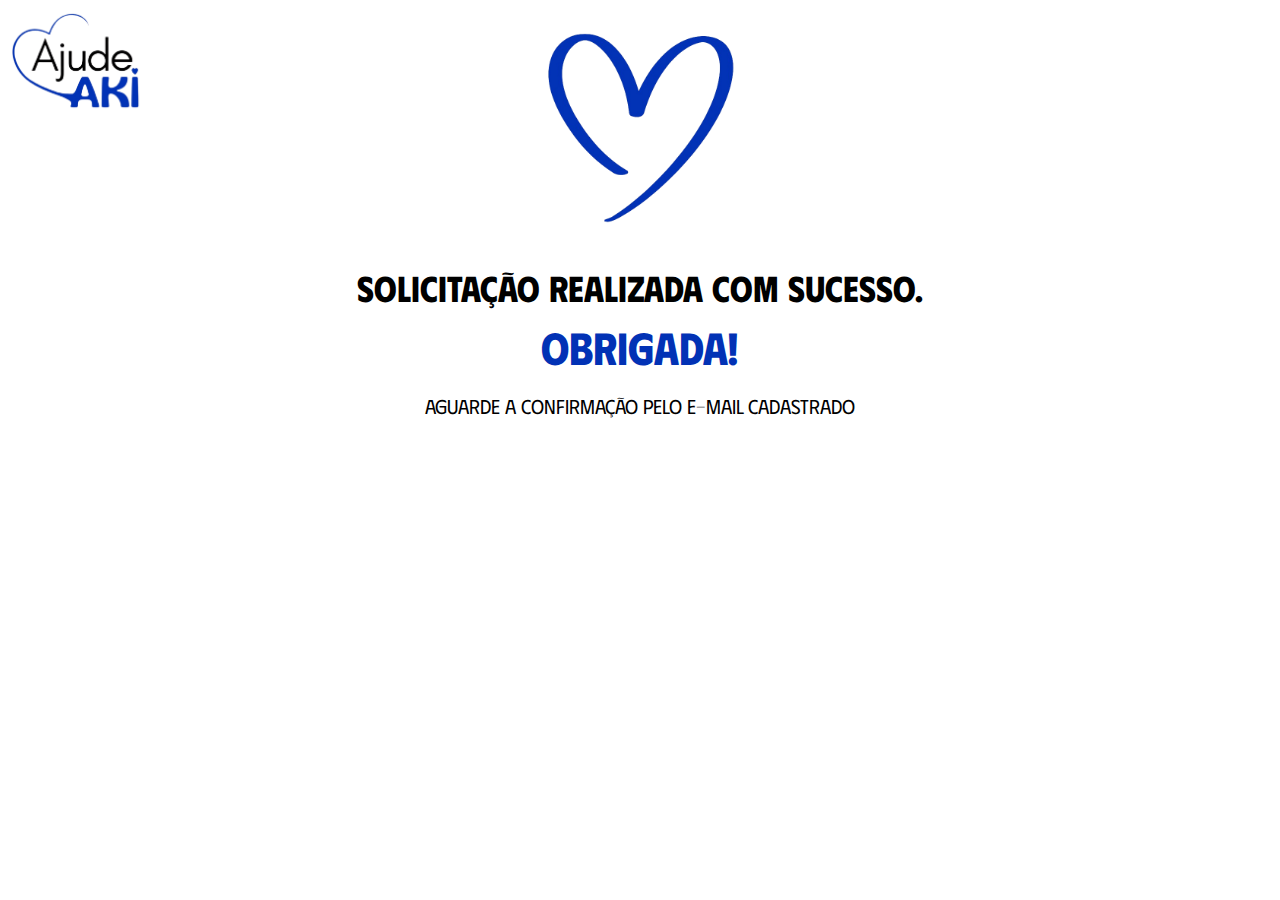
<file: AjudeAki/html/SolicitacaoVoluntario.html>
<!DOCTYPE html>
<html lang="en">
<head>
    <meta charset="UTF-8">
    <meta name="viewport" content="width=device-width, initial-scale=1.0">
    <link rel="stylesheet" type="text/css" href="../css/SolicitacaoVoluntario.css">
    <link rel="preconnect" href="https://fonts.googleapis.com">
    <link rel="preconnect" href="https://fonts.gstatic.com" crossorigin>
    <link href="https://fonts.googleapis.com/css2?family=Phudu:wght@400;700&display=swap" rel="stylesheet">
    <title>Soliticação Voluntario</title>
</head>
<body>
    <img src="../imgs/DoacaoRealizada/semfundo.png" alt="" class="back">
    <img src="../imgs/DoacaoRealizada/icone-.png" alt="" class="coracao">

    <h1 class="texto1">SOLICITAÇÃO REALIZADA COM SUCESSO.</h1>

    <h1 class="texto2">OBRIGADA!</h1>
    <p class="texto3">Aguarde a confirmação pelo e-mail cadastrado</p>

    <!-- <footer>
        <div class="footer-content">
            <p class="p1">©2024 AjudeAKI</p>
            <ul class="p2">
                <li>Tell: (11)999999999</li>
                <li>Email: AjudeAKI@gmail.com</li>
                <li>Instagram:</li>
            </ul>
        </div>
    </footer> -->
    
    
</body>
</html>
</file>
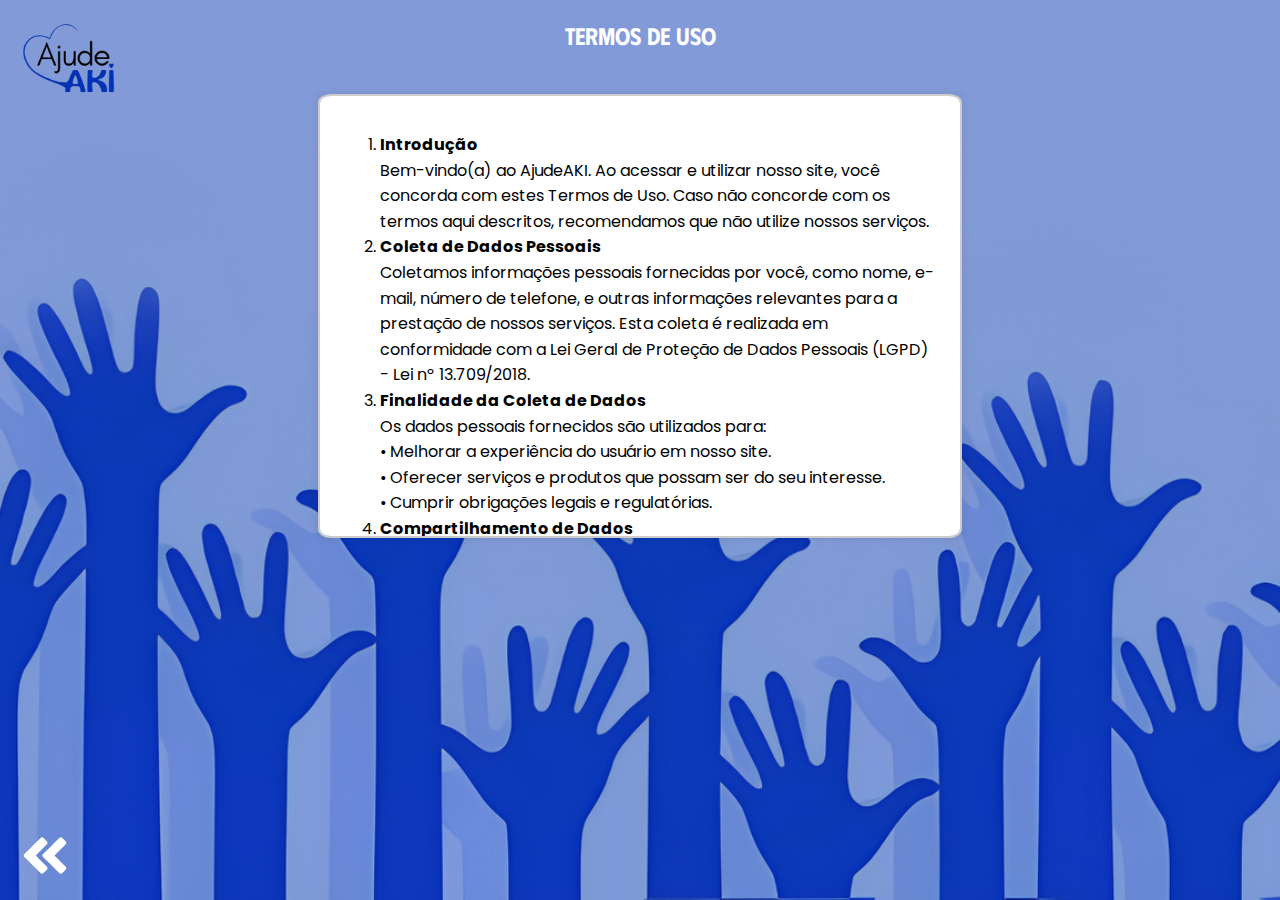
<file: AjudeAki/html/TermosDeUso.html>
<!DOCTYPE html>
<html lang="en">
<head>
    <meta charset="UTF-8">
    <meta name="viewport" content="width=device-width, initial-scale=1.0">
    <title>Termos de Uso</title>
    <link rel="stylesheet" href="../css/TermosDeUso.css"/>
    <link rel="preconnect" href="https://fonts.googleapis.com">
    <link rel="preconnect" href="https://fonts.gstatic.com" crossorigin>
    <link href="https://fonts.googleapis.com/css2?family=Phudu:wght@300..900&family=Poppins:ital,wght@0,100;0,200;0,300;0,400;0,500;0,600;0,700;0,800;0,900&display=swap" rel="stylesheet">
</head>
<body>
    <div>
        <img src="../imgs/TermosDeUso/semfundo.png" class="logo">
    </div>
    <div>
        <p class="p1">TERMOS DE USO</p>
    </div>
    <div class="Scrollbar">
        <div class="Scrollbar1">
        <div class="termos-texto"> 
            <ol>
                <li>
                    <strong>Introdução</strong><br>
                    Bem-vindo(a) ao AjudeAKI. Ao acessar e utilizar nosso site, você concorda com estes Termos de Uso. Caso não concorde com os termos aqui descritos, recomendamos que não utilize nossos serviços.
                </li>
                <li>
                    <strong>Coleta de Dados Pessoais</strong><br>
                    Coletamos informações pessoais fornecidas por você, como nome, e-mail, número de telefone, e outras informações relevantes para a prestação de nossos serviços. Esta coleta é realizada em conformidade com a Lei Geral de Proteção de Dados Pessoais (LGPD) - Lei nº 13.709/2018.
                </li>
                <li>
                    <strong>Finalidade da Coleta de Dados</strong><br>
                    Os dados pessoais fornecidos são utilizados para:<br>
                    • Melhorar a experiência do usuário em nosso site.<br>
                    • Oferecer serviços e produtos que possam ser do seu interesse.<br>
                    • Cumprir obrigações legais e regulatórias.
                </li>
                <li>
                    <strong>Compartilhamento de Dados</strong><br>
                    Seus dados pessoais não serão compartilhados com terceiros, exceto:<br>
                    • Quando necessário para cumprimento de obrigação legal ou regulatória.<br>
                    • Para a proteção dos interesses do AjudeAKI, em qualquer conflito, incluindo ações judiciais.<br>
                    • Compartilharemos com as ONG´s e Instituições parceiras, apenas no caso de doação e voluntariado.<br>
                    • Com empresas parceiras para o funcionamento do serviço, desde que estas também estejam em conformidade com a LGPD.
                </li>
                <li>
                    <strong>Direitos dos Usuários</strong><br>
                    Em conformidade com a LGPD, você tem direito a:<br>
                    • Solicitar a portabilidade de seus dados.<br>
                    • Revogar seu consentimento a qualquer momento, quando aplicável. Para exercer esses direitos, entre em contato conosco através de Email: AjudeAKI@gmail.com.
                </li>
                <li>
                    <strong>Segurança dos Dados</strong><br>
                    Adotamos medidas técnicas e administrativas adequadas para proteger seus dados pessoais contra acessos não autorizados, perdas acidentais, destruição ou divulgação indevida.
                </li>
                <li>
                    <strong>Alterações nos Termos de Uso</strong><br>
                    Reservamo-nos o direito de alterar estes Termos de Uso a qualquer momento. Caso ocorra alguma mudança, publicaremos a versão atualizada em nosso site. Recomendamos que você revise estes termos periodicamente.
                </li>
                <li>
                    <strong>Legislação Aplicável</strong><br>
                    Este Termo de Uso é regido pela legislação brasileira, em especial a Lei Geral de Proteção de Dados Pessoais (LGPD).
                </li>
                <li>
                    <strong>Contato</strong><br>
                    Se você tiver dúvidas sobre estes Termos de Uso ou sobre o tratamento de seus dados pessoais, entre em contato conosco através de Email: AjudeAKI@gmail.com.
                </li>
            </ol>
        </div>
        <a href="../php/cadastro.php">
            <button class="image-button">
                <img src="../imgs/TermosDeUso/Voltar.png" alt="Botão de Ação">
            </button>
        </a>
</body>
</html>
</file>
<file: AjudeAki/css/style.css>
* {
    margin: 0;
    border: 0;
    padding: 0;
    box-sizing: border-box;
}

html, body {
    overflow-x: hidden; /* Remove qualquer overflow horizontal */
}

body {
    font-family: "Phudu", system-ui;
}

/* navbar */

nav {
    height: 100%;
    width: 20%;
    position: fixed;
    display: flex;
    flex-direction: column;
    justify-content: space-between;
    color: rgb(255, 255, 255);
}

#logo {
    width: 100%;
    height: 25%;
    display: flex;
    justify-content: center;
    align-items: center;
}

#logo img {
    width: 70%;
}

#lista {
    width: 100%;
    height: 75%;
    display: flex;
    flex-direction: column;
    background-color: #0232B5;
    border-radius: 0 20px 0 0;
}

#perfil {
    width: 100%;
    height: 18%;
    display: grid;
    justify-content: center;
    justify-items: center;
    text-align: center;
    border-radius: 0 20px 0 0;
    margin-bottom: 38px;
    margin-top: 10px;
}

#perfil a {
    width: 100%;
    height: 100%;
    display: grid;
    flex-direction: column;
    justify-content: center;
    align-items: center;
    align-content: center;
    justify-items: center;
    text-decoration: none;
    color: white;
    font-family: "Phudu", system-ui;
    position: relative;
}

#perfil a::after {
    content: "";
    position: absolute;
    height: 1px;
    background-color: white;
    width: 0;
    left: 50%;
    bottom: 0;
    transition: width 0.4s ease, left 0.4s ease;
}

#perfil a:hover::after {
    width: 100%;
    left: 0;
    box-shadow: 0 2px 30px #FFFFFF;
}

#perfil img {
    width: 60%;
}

#itens {
    width: 100%;
    height: 80%;
}

#itens ul {
    width: 100%;
    height: 50%;
}

#itens li {
    width: 100%;
    height: 20%;
    display: flex;
    align-items: center;
    margin-bottom: 12px;
}

#itembotao {
    width: 100%;
    display: flex;
    align-items: center;
    text-decoration: none;
    color: white;
    position: relative;
    transition: color 0.3s, box-shadow 0.3s;
}

#itembotao:after {
    content: "";
    position: absolute;
    height: 1px;
    width: 0;
    left: 50%;
    bottom: -2px;
    background-color: #FFFFFF;
    transition: width 0.5s, left 0.5s;
}

#itembotao:hover {
    color: #FFFFFF;
}

#itembotao:hover:after {
    width: 100%;
    left: 0;
    box-shadow: 0 2px 30px #FFFFFF;
}

#itens img {
    width: 20px;
    margin-right: 10px;
    margin-left: 10%;
}

#itens p {
    margin: 0;
    font-size: 0.9rem;
}

#voluntario {
    height: 45%;
    width: 100%;
    margin-top: 36px;
}

#texto {
    height: 40%;
    width: 100%;
    display: flex;
    align-items: center;
    justify-content: center;
}

#texto p {
    font-size: 20px;
    text-align: center;
}

#botao {
    width: 100%;
    height: 40%;
    display: flex;
    justify-content: center;
    align-items: center;
}

#botao a {
    width: 50%;
    height: 65%;
    background-color: white;
    display: flex;
    justify-content: center;
    align-items: center;
    border-radius: 5px;
    font-size: 18px;
    text-align: center;
    color: black;  
    text-decoration: none; 
    transition: 0.3s;
}

#botao a:hover {
    transform: scale(1.1);
}

/* fim da navbar  */

#nossas-acoes,
#necessitadas {
    width: calc(100% - 20%); /* Garante que o conteúdo ocupe o espaço restante */
    height: auto;
    margin-left: 20%;
    display: flex;
    justify-content: center;
    align-items: center;
    padding: 2rem;
}

#nossas-acoes p,
#necessitadas p {
    font-size: 30px;
    font-family: "Phudu", system-ui;
}

/* Estilo para os blocos */
#cartoes {
    width: calc(100% - 20%); /* Garante que o conteúdo ocupe o espaço restante */
    height: 15em;
    margin-left: 20%;
    display: flex;
    justify-content: center;
    align-items: center;
    padding: 2rem;
    background-color: aquamarine;
}

.bloco {
    width: 25%;
    height: 175px; /* Definindo uma altura para os blocos */
    background-color: red; /* Cor de fundo para visualização */
    margin: 1em auto; /* Margin para espaçamento */
}
</file>
<file: AjudeAki/css/slider.css>
#carrossel {
    width: 80vw;
    height: 60vh;
    margin-left: 20vw;
    /* background-color: rgb(19, 86, 63); */
    overflow: hidden;
    position: relative;
    display: flex;
    justify-content: center;
}

main {
    height: 60vh;
    width: 100%;
    /* max-width: 1000px; */
    display: flex;
    flex-wrap: wrap;
    align-content: center;
    justify-content: center;
}

img {
    width: 60%;
}

.swiper {
    height: 500px;
}

.swiper-slide {
    text-align: center;
    display: flex;
    align-items: center;
    justify-content: center;
}
</file>
<file: AjudeAki/doacao.css>
* {
    margin: 0;
    border: 0;
    padding: 0;
    box-sizing: border-box; /* Para garantir que padding e bordas sejam inclusos no tamanho total dos elementos */
}

body {
    font-family: "Phudu", system-ui;
}

nav {
    height: 100vh;
    width: 20vw;
    position: fixed;
    /* background-color: antiquewhite; */
    display: flex;
    flex-direction: column;
    justify-content: space-between;
    color: rgb(255, 255, 255);
}

#logo {
    width: 100%;
    height: 25%;
    display: flex;
    justify-content: center;
    align-items: center;
}

#logo img {
    width: 70%; /* Ajuste do tamanho da logo */
}

#lista {
    width: 100%;
    height: 75%;
    display: flex;
    flex-direction: column;
    /* justify-content: space-between; */
    background-color: #0232B5;
    border-radius: 0 20px 0 0;
}

#perfil {
    width: 100%;
    height: 18%;
    display: grid;
    justify-content: center;
    justify-items: center;
    text-align: center;
    /* background-color:darkslategrey; */
    border-radius: 0 20px 0 0;
    margin-bottom: 38px;
    margin-top: 10px;
}

#perfil a {
    width: 100%;
    height: 100%;
    display: grid;
    flex-direction: column;
    justify-content: center;
    align-items: center;
    align-content: center;
    justify-items: center;
    text-decoration: none;
    color: white;
    font-family: "Phudu", system-ui;
    position: relative;
}

#perfil a::after {
    content: "";
    position: absolute;
    height: 1px; /* Altura da linha */
    background-color: white; /* Cor da linha */
    width: 0; /* Largura inicial da linha */
    left: 50%; /* Começa no centro */
    bottom: 0; /* Posiciona no fundo do elemento */
    transition: width 0.4s ease, left 0.4s ease; /* Animação suave */
}

#perfil a:hover::after {
    width: 100%; /* Expande a linha para cobrir toda a largura */
    left: 0; /* Faz com que a linha se estenda para os lados */
    box-shadow: 0 2px 30px #FFFFFF; /* Efeito de brilho neon branco na linha inferior */
}

#perfil img {
    width: 50%; /* Tamanho ajustado para o ícone de perfil */

}

#itens {
    width: 100%;
    height: 80%;
    /* background-color: darkcyan; */
}

#itens ul {
    width: 100%;
    height: 50%;
    /* background-color: dodgerblue; */
}

#itens li {
    width: 100%;
    height: 20%;
    /* background-color: rgb(124, 58, 172); */
    display: flex;
    align-items: center; /* Isso alinha o conteúdo (imagem e texto) no centro vertical */
    margin-bottom: 12px;
}

#itembotao {
    width: 100%;
    display: flex;
    align-items: center;
    text-decoration: none;
    color: white;
    position: relative;
    transition: color 0.3s, box-shadow 0.3s; /* Transição suave para cor e sombra */

}

#itembotao:after {
    content: "";
    position: absolute;
    height: 1px; /* Espessura da linha */
    width: 0;
    left: 50%; /* Inicialmente no centro */
    bottom: -2px; /* Posição abaixo do texto */
    background-color: #FFFFFF; /* Cor neon branca */
    transition: width 0.5s, left 0.5s; /* Transição suave para expandir */
}

#itembotao:hover {
    color: #FFFFFF; /* Cor neon branca no texto */
}

#itembotao:hover:after {
    width: 100%; /* Expande a linha completamente */
    left: 0; /* Alinha à esquerda quando expandida */
    box-shadow: 0 2px 30px #FFFFFF; /* Efeito de brilho neon branco na linha inferior */
}

#itens img {
    width: 10%; /* Ajuste o tamanho da imagem para evitar que ela aumente */
    margin-right: 10px; /* Espaçamento entre a imagem e o texto */
    margin-left: 10%;
}

#itens p {
    margin: 0; /* Remova o espaçamento extra do parágrafo */
    font-size: 0.9rem; /* Ajuste o tamanho da fonte */
}

#voluntario {
    height: 45%;
    width: 100%;
    /* background-color: mediumorchid; */
    margin-top: 36px;
}

#texto {
    height: 40%;
    width: 100%;
    /* background-color: red;  */
    display: flex;
    align-items: center;
    justify-content: center;
}

#texto p {
    font-size: 20px;
    text-align: center; /* Centraliza o texto dentro do parágrafo */
    
}

#botao {
    width: 100%;
    height: 40%;
    /* background-color: orange; */
    display: flex;
    justify-content: center;
    align-items: center;
}

#botao a {
    width: 50%;
    height: 65%;
    background-color: white;
    display: flex;
    justify-content: center;
    align-items: center;
    border-radius: 15px;
    font-size: 18px;
    color: black;  
    text-decoration: none; 
    transition: 0.3s;
}

#botao a:hover {
    transform: scale(1.1);
  }


.a {
    display: flex;
    /* background-color: aqua; */
    width: 174vh;
    height: 10vw;
    margin-left: 20vw;
    justify-content: center;
    align-items: center
}

.a p {
    font-size: 30px;
    color: #0232B5;
    font-family: "Phudu", system-ui;
    font-weight: 700;
}

/*Selecione seu tipo de doação*/

.b {
    display: flex;
    background-color: aqua;
    width: 174vh;
    height: 13vw;
    margin-left: 20vw;
    justify-content: center;
    align-items: center;
    display: inline-block;
}

.b img {
    width: 225px;
    margin-left: 75px;
}

/*Modo de Pagamento*/

.d {
    display: flex;
    width: 174vh;
    height: 35px;
    margin-left: 17vw;
    margin-bottom: 40px;
    justify-content: start;
    align-items: flex-start;
}

.d p {
    margin-left: 190px;
    font-size: 25px;
    color: #0232B5;
    font-family: "Phudu", system-ui;
    font-weight: 700;
}

/*Botão Pix*/

.e {
    display: flex;
    background-color: blueviolet;
    width: 80vh;
    height: 50px;
    margin-top: 14px;
    margin-left: 23vw;
    justify-content: start;
    align-items: flex-start;
    border-radius: 15px;
    border-top: 100px;
    border-color: #0232B5;
}

.e p{
    margin-top: 1px;
    margin-left: 30px;
    color: black;
    font-size: 18px;
}

.e img {
    width: 45px;
    margin-left: 20px;
    margin-top: 3px;
    border-radius: 15px;
}

/*Botão Cartão de Débito*/

.f {
    display: flex;
    background-color: gold;
    width: 80vh;
    height: 50px;
    margin-top: 14px;
    margin-left: 23vw;
    justify-content: start;
    align-items: flex-start;
    border-radius: 15px;
}

.f p{
    margin-top: 1px;
    margin-left: 30px;
    color: black;
    font-size: 18px;
}

.f img {
    width: 45px;
    margin-left: 20px;
    margin-top: 3px;
    border-radius: 15px;
}
/*Botões Pix e Cartão de Débito*/

#itembotaoD {
    width: 100%;
    display: flex;
    align-items: center;
    text-decoration: none;
    color: white;
    position: relative;
    transition: color 0.3s, box-shadow 0.3s; /* Transição suave para cor e sombra */

}

#itembotaoD:after {
    content: "";
    position: absolute;
    height: 1px; /* Espessura da linha */
    width: 0;
    left: 50%; /* Inicialmente no centro */
    bottom: -2px; /* Posição abaixo do texto */
    background-color: #FFFFFF; /* Cor neon branca */
    transition: width 0.5s, left 0.5s; /* Transição suave para expandir */
}

#itembotaoD:hover {
    color: #FFFFFF; /* Cor neon branca no texto */
}

/*Botão Seguir para o Pagamento*/

.g a{
    margin-left: -90px;
}

#botaoDo {
    margin-top: 14px;
    margin-left: 370px;
    width: 50vh;
    height: 50px;
    /* background-color: orange; */
    display: flex;
    justify-content: center;
    align-items: center;
    background-color: #0232B5;
    border-radius: 10px;
    font-size: 15px;
    text-decoration: none;
    color: #FFFFFF;
}
</file>
<file: AjudeAki/css/doacao.css>
* {
    margin: 0;
    border: 0;
    padding: 0;
    box-sizing: border-box; /* Para garantir que padding e bordas sejam inclusos no tamanho total dos elementos */
}

body {
    font-family: "Phudu", system-ui;
}

/* navbar */

nav {
    height: 100vh;
    width: 20vw;
    position: fixed;
    display: flex;
    flex-direction: column;
    justify-content: space-between;
    color: rgb(255, 255, 255);
    
}

#logo {
    width: 100%;
    height: 25%;
    display: flex;
    justify-content: center;
    align-items: center;
}

#logo img {
    width: 70%; /* Ajuste do tamanho da logo */
}

#lista {
    width: 100%;
    height: 75%;
    display: flex;
    flex-direction: column;
    /* justify-content: space-between; */
    background-color: #0232B5;
    border-radius: 0 20px 0 0;
}

#perfil {
    width: 100%;
    height: 18%;
    display: grid;
    justify-content: center;
    justify-items: center;
    text-align: center;
    /* background-color:darkslategrey; */
    border-radius: 0 20px 0 0;
    margin-bottom: 38px;
    margin-top: 10px;
}

#perfil a {
    width: 100%;
    height: 100%;
    display: grid;
    flex-direction: column;
    justify-content: center;
    align-items: center;
    align-content: center;
    justify-items: center;
    text-decoration: none;
    color: white;
    font-family: "Phudu", system-ui;
    position: relative;
}

#perfil a::after {
    content: "";
    position: absolute;
    height: 1px; /* Altura da linha */
    background-color: white; /* Cor da linha */
    width: 0; /* Largura inicial da linha */
    left: 50%; /* Começa no centro */
    bottom: 0; /* Posiciona no fundo do elemento */
    transition: width 0.4s ease, left 0.4s ease; /* Animação suave */
}

#perfil a:hover::after {
    width: 100%; /* Expande a linha para cobrir toda a largura */
    left: 0; /* Faz com que a linha se estenda para os lados */
    box-shadow: 0 2px 30px #FFFFFF; /* Efeito de brilho neon branco na linha inferior */
}

#perfil img {
    width: 60%; /* Tamanho ajustado para o ícone de perfil */

}

#itens {
    width: 100%;
    height: 80%;
    /* background-color: darkcyan; */
}

#itens ul {
    width: 100%;
    height: 50%;
    /* background-color: dodgerblue; */
}

#itens li {
    width: 100%;
    height: 20%;
    /* background-color: rgb(124, 58, 172); */
    display: flex;
    align-items: center; /* Isso alinha o conteúdo (imagem e texto) no centro vertical */
    margin-bottom: 12px;
}

#itembotao {
    width: 100%;
    display: flex;
    align-items: center;
    text-decoration: none;
    color: white;
    position: relative;
    transition: color 0.3s, box-shadow 0.3s; /* Transição suave para cor e sombra */

}

#itembotao:after {
    content: "";
    position: absolute;
    height: 1px; /* Espessura da linha */
    width: 0;
    left: 50%; /* Inicialmente no centro */
    bottom: -2px; /* Posição abaixo do texto */
    background-color: #FFFFFF; /* Cor neon branca */
    transition: width 0.5s, left 0.5s; /* Transição suave para expandir */
}

#itembotao:hover {
    color: #FFFFFF; /* Cor neon branca no texto */
}

#itembotao:hover:after {
    width: 100%; /* Expande a linha completamente */
    left: 0; /* Alinha à esquerda quando expandida */
    box-shadow: 0 2px 30px #FFFFFF; /* Efeito de brilho neon branco na linha inferior */
}

#itens img {
    width: 10%; /* Ajuste o tamanho da imagem para evitar que ela aumente */
    margin-right: 10px; /* Espaçamento entre a imagem e o texto */
    margin-left: 10%;
}

#itens p {
    margin: 0; /* Remova o espaçamento extra do parágrafo */
    font-size: 0.9rem; /* Ajuste o tamanho da fonte */
}

#voluntario {
    height: 45%;
    width: 100%;
    /* background-color: mediumorchid; */
    margin-top: 36px;
}

#texto {
    height: 40%;
    width: 100%;
    /* background-color: red;  */
    display: flex;
    align-items: center;
    justify-content: center;
}

#texto p {
    font-size: 20px;
    text-align: center; /* Centraliza o texto dentro do parágrafo */
    
}

#botao {
    width: 100%;
    height: 40%;
    /* background-color: orange; */
    display: flex;
    justify-content: center;
    align-items: center;
}

#botao a {
    width: 50%;
    height: 65%;
    background-color: white;
    display: flex;
    justify-content: center;
    align-items: center;
    border-radius: 5px;
    font-size: 18px;
    text-align: center;
    color: black;  
    text-decoration: none; 
    transition: 0.3s;
}

#botao a:hover {
    transform: scale(1.1);
  }

.a {
    display: flex;
    width: 162vh;
    height: 10vw;
    margin-left: 20vw;
    justify-content: center;
    align-items: center;
}

.a p {
    font-size: 30px;
    color: #0232B5;
    font-family: "Phudu", system-ui;
    font-weight: 700;
}

.b {
    display: flex;
    width: 162vh;
    height: 15vw;
    margin-left: 20vw;
    margin-bottom: 10px;
    justify-content: center;
    align-items: center;
    display: inline-block;
}

.b img {
    width: 325px;
    margin-left: -15px;
}

.dropdown {
    position: relative;
    display: inline-block;
    margin-left: 19px; /* Alinhando o dropdown para a esquerda */
    top: -1px;
    border: 2px solid #0232B5;
    border-radius: 8px;
    width: 240px;
    height: 30px;
    align-content: center;
    text-align: center;
    padding-right: 57px; /* Espaço para a setinha */
}

.dropdown::after {
    content: "▼"; /* Adiciona a setinha */
    position: absolute;
    right: 10px;
    top: 50%;
    transform: translateY(-50%);
    font-size: 14px;
    color: #0232B5;
}

.dropdown:hover::after {
    color: #ddd; /* Cor ao passar o mouse */
}

.dropdown-content {
    display: none;
    position: absolute;
    background-color: #f1f1f1;
    min-width: 160px;
    box-shadow: 0px 8px 16px 0px rgba(0,0,0,0.2);
    z-index: 1;
}

.dropdown-content a {
    color: black;
    text-decoration: none;
    display: block;
    background-color: transparent; /* Torna o fundo transparente */
    padding: 10px 16px; /* Ajuste o preenchimento conforme necessário */
}

.dropdown-content a:hover {
    background-color: #0232B5; /* Mantém o fundo azul ao passar o mouse */
    color: white; /* Ajusta a cor do texto quando o fundo azul aparece */
}

.dropdown:hover .dropdown-content {
    display: block;
}

.dropdown:hover .dropbtn {
    background-color: #ddd;
}

.bc {
    margin-left: 128px;
    max-width: 174vw;
}

.container-alinhado {
    display: flex;
    align-items: center;
    margin-left: 300px; /* Alinhando container para a esquerda */
    gap: 101px;
}

.input-number {
    display: flex;
    align-items: center;
    margin-top: 25px;
}

.input-number label {
    margin-right: 10px;
}

.input-number input {
    width: 160px;
    height: 60px;
    background-color: #f1f1f1;
    color: #000;
    border: 2px solid #0232B5;
    border-radius: 14px;
    padding: 5px;
    font-size: 16px;
    outline: none;
    box-shadow: none;
}

.input-container {
    position: relative;
    display: flex;
    align-items: center;
    width: 180px; /* Aumenta o tamanho para melhor visualização */
    
}

.input-container input {
    width: 100%;
    height: 50px;
    background-color: #f1f1f1;
    color: #000;
    border: 2px solid #0232B5;
    border-radius: 10px;
    font-size: 35px;
    text-align: center; /* Alinha o texto à direita */
    padding-right: 10px; /* Adiciona espaço interno à direita */
    outline: none;
    box-shadow: none;
    
}

.d {
    display: flex;
    width: 152vh;
    height: 35px;
    margin-left: 25px; /* Ajustando a margem para a esquerda */
    margin-top: 10px;
    margin-bottom: 40px;
    justify-content: start;
    align-items: flex-start;
}

.d p {
    margin-left: 690px;
    font-size: 25px;
    color: #0232B5;
    font-family: "Phudu", system-ui;
    font-weight: 700;
}

.e {
    display: flex;
    width: 54vh;
    height: 50px;
    margin-top: 14px;
    margin-left: 30vw;
    justify-content: start;
    align-items: flex-start;
    border-radius: 21px;
    border: 2px solid #0232B5; /* Define a borda corretamente */
}

.e p {
    margin-top: 1px;
    margin-left: 22px;
    color: black;
    font-size: 18px;
}

.e img {
    width: 45px;
    margin-left: 20px;
    margin-top: 1px;
    border-radius: 15px;
}

.f {
    display: flex;
    width: 54vh;
    height: 50px;
    margin-top: 22px;
    margin-left: 30vw;
    justify-content: start;
    align-items: flex-start;
    border-radius: 21px;
    border: 2px solid #0232B5; /* Define a borda corretamente */
}

.f p {
    margin-top: 1px;
    margin-left: 22px;
    color: black;
    font-size: 18px;
}

.f img {
    width: 45px;
    margin-left: 20px;
    margin-top: 2px;
    border-radius: 15px;
}

#itembotaoD {
    width: 100%;
    display: flex;
    align-items: center;
    text-decoration: none;
    color: white;
    position: relative;
    transition: color 0.3s, box-shadow 0.3s;
}


#itembotaoD:hover {
    color: #FFFFFF;
}

#itembotaoD:hover:after {
    width: 100%;
    left: 0;
    box-shadow: 0 2px 30px #FFFFFF;
}

/* Ajuste no botão para centralização */
#botaoDo {
    margin-left: 685px;
    margin-top: 35px;
    width: 30vh;
    height: 50px;
    display: flex;
    justify-content: center;
    align-items: center;
    background-color: #0232B5;
    border-radius: 19px;
    font-size: 15px;
    text-decoration: none;
    color: #FFFFFF;
    position: relative;
    transition: 0.3s;
}

#botaoDo a {
    text-align: center;
    color: #FFFFFF;
    text-decoration: none;
}

#botaoDo:hover {
    background-color: #022093;
    transform: scale(1.05);
}

.container-botao {
    display: flex;
    justify-content: center;
    align-items: center;
    width: 100%;
    padding: 20px;
}

.label-dropdown {
    display: block;
    text-align: center;
    margin-bottom: 10px;
    font-size: 16px; /* Ajuste o tamanho da fonte conforme necessário */
}
</file>
<file: AjudeAki/css/doacaoMateriais.css>
* {
    margin: 0;
    border: 0;
    padding: 0;
    box-sizing: border-box; /* Para garantir que padding e bordas sejam inclusos no tamanho total dos elementos */
}

body {
    font-family: "Phudu", system-ui;
}

/* navbar */

nav {
    height: 100vh;
    width: 20vw;
    position: fixed;
    display: flex;
    flex-direction: column;
    justify-content: space-between;
    color: rgb(255, 255, 255);
    
}

#logo {
    width: 100%;
    height: 25%;
    display: flex;
    justify-content: center;
    align-items: center;
}

#logo img {
    width: 70%; /* Ajuste do tamanho da logo */
}

#lista {
    width: 100%;
    height: 75%;
    display: flex;
    flex-direction: column;
    /* justify-content: space-between; */
    background-color: #0232B5;
    border-radius: 0 20px 0 0;
}

#perfil {
    width: 100%;
    height: 18%;
    display: grid;
    justify-content: center;
    justify-items: center;
    text-align: center;
    /* background-color:darkslategrey; */
    border-radius: 0 20px 0 0;
    margin-bottom: 38px;
    margin-top: 10px;
}

#perfil a {
    width: 100%;
    height: 100%;
    display: grid;
    flex-direction: column;
    justify-content: center;
    align-items: center;
    align-content: center;
    justify-items: center;
    text-decoration: none;
    color: white;
    font-family: "Phudu", system-ui;
    position: relative;
}

#perfil a::after {
    content: "";
    position: absolute;
    height: 1px; /* Altura da linha */
    background-color: white; /* Cor da linha */
    width: 0; /* Largura inicial da linha */
    left: 50%; /* Começa no centro */
    bottom: 0; /* Posiciona no fundo do elemento */
    transition: width 0.4s ease, left 0.4s ease; /* Animação suave */
}

#perfil a:hover::after {
    width: 100%; /* Expande a linha para cobrir toda a largura */
    left: 0; /* Faz com que a linha se estenda para os lados */
    box-shadow: 0 2px 30px #FFFFFF; /* Efeito de brilho neon branco na linha inferior */
}

#perfil img {
    width: 60%; /* Tamanho ajustado para o ícone de perfil */

}

#itens {
    width: 100%;
    height: 80%;
    /* background-color: darkcyan; */
}

#itens ul {
    width: 100%;
    height: 50%;
    /* background-color: dodgerblue; */
}

#itens li {
    width: 100%;
    height: 20%;
    /* background-color: rgb(124, 58, 172); */
    display: flex;
    align-items: center; /* Isso alinha o conteúdo (imagem e texto) no centro vertical */
    margin-bottom: 12px;
}

#itembotao {
    width: 100%;
    display: flex;
    align-items: center;
    text-decoration: none;
    color: white;
    position: relative;
    transition: color 0.3s, box-shadow 0.3s; /* Transição suave para cor e sombra */

}

#itembotao:after {
    content: "";
    position: absolute;
    height: 1px; /* Espessura da linha */
    width: 0;
    left: 50%; /* Inicialmente no centro */
    bottom: -2px; /* Posição abaixo do texto */
    background-color: #FFFFFF; /* Cor neon branca */
    transition: width 0.5s, left 0.5s; /* Transição suave para expandir */
}

#itembotao:hover {
    color: #FFFFFF; /* Cor neon branca no texto */
}

#itembotao:hover:after {
    width: 100%; /* Expande a linha completamente */
    left: 0; /* Alinha à esquerda quando expandida */
    box-shadow: 0 2px 30px #FFFFFF; /* Efeito de brilho neon branco na linha inferior */
}

#itens img {
    width: 10%; /* Ajuste o tamanho da imagem para evitar que ela aumente */
    margin-right: 10px; /* Espaçamento entre a imagem e o texto */
    margin-left: 10%;
}

#itens p {
    margin: 0; /* Remova o espaçamento extra do parágrafo */
    font-size: 0.9rem; /* Ajuste o tamanho da fonte */
}

#voluntario {
    height: 45%;
    width: 100%;
    /* background-color: mediumorchid; */
    margin-top: 36px;
}

#texto {
    height: 40%;
    width: 100%;
    /* background-color: red;  */
    display: flex;
    align-items: center;
    justify-content: center;
}

#texto p {
    font-size: 20px;
    text-align: center; /* Centraliza o texto dentro do parágrafo */
    
}

#botao {
    width: 100%;
    height: 40%;
    /* background-color: orange; */
    display: flex;
    justify-content: center;
    align-items: center;
}

#botao a {
    width: 50%;
    height: 65%;
    background-color: white;
    display: flex;
    justify-content: center;
    align-items: center;
    border-radius: 5px;
    font-size: 18px;
    text-align: center;
    color: black;  
    text-decoration: none; 
    transition: 0.3s;
}

#botao a:hover {
    transform: scale(1.1);
  }

.a {
    display: flex;
    width: 162vh;
    height: 7vw;
    margin-left: 20vw;
    justify-content: center;
    align-items: center;
}

.a2 {
    position: absolute;
    left: 685px;
    top: 125px;
    color: #0232B5;
}

.a3 {
    position: absolute;
    left: 1025px;
    top: 125px;
    color: #0232B5;
}

.a p {
    font-size: 30px;
    color: #0232B5;
    font-family: "Phudu", system-ui;
    font-weight: 700;
}

.b {
    display: flex;
    width: 162vh;
    height: 15vw;
    margin-left: 20vw;
    margin-bottom: 10px;
    justify-content: center;
    align-items: center;
    display: inline-block;
}

.b img {
    width: 190px;
    margin-left: -186px;
}

/* .b p {
    position: absolute;
    left: 685px;
    top: 150px;
    color: #0232B5;
} */

.dropdown {
    position: relative;
    display: inline-block;
    margin-left: 19px; /* Alinhando o dropdown para a esquerda */
    top: -1px;
    border: 2px solid #0232B5;
    border-radius: 8px;
    width: 240px;
    height: 30px;
    align-content: center;
    text-align: center;
    padding-right: 57px; /* Espaço para a setinha */
}

.dropdown::after {
    content: "▼"; /* Adiciona a setinha */
    position: absolute;
    right: 10px;
    top: 50%;
    transform: translateY(-50%);
    font-size: 14px;
    color: #0232B5;
}

.dropdown:hover::after {
    color: #ddd; /* Cor ao passar o mouse */
}

.dropdown-content {
    display: none;
    position: absolute;
    background-color: #f1f1f1;
    min-width: 160px;
    box-shadow: 0px 8px 16px 0px rgba(0,0,0,0.2);
    z-index: 1;
}

.dropdown-content a {
    color: black;
    text-decoration: none;
    display: block;
    background-color: transparent; /* Torna o fundo transparente */
    padding: 10px 16px; /* Ajuste o preenchimento conforme necessário */
}

.dropdown-content a:hover {
    background-color: #0232B5; /* Mantém o fundo azul ao passar o mouse */
    color: white; /* Ajusta a cor do texto quando o fundo azul aparece */
}

.dropdown:hover .dropdown-content {
    display: block;
}

.dropdown:hover .dropbtn {
    background-color: #ddd;
}

.container-botao {
    display: flex;
    justify-content: center;
    align-items: center;
    width: 100%;
    padding: 20px;
}

.label-dropdown {
    display: block;
    text-align: center;
    margin-bottom: 10px;
    font-size: 16px; /* Ajuste o tamanho da fonte conforme necessário */
}

.bc {
    margin-left: 128px;
    max-width: 174vw;
}

.container-alinhado {
    display: flex;
    align-items: center;
    margin-left: 300px; /* Alinhando container para a esquerda */
    gap: 101px;
}

.input-number {
    display: flex;
    align-items: center;
    margin-top: 25px;
}

.input-number label {
    margin-right: 10px;
}

.input-number input {
    width: 160px;
    height: 60px;
    background-color: #f1f1f1;
    color: #000;
    border: 2px solid #0232B5;
    border-radius: 14px;
    padding: 5px;
    font-size: 16px;
    outline: none;
    box-shadow: none;
}

.input-container {
    position: relative;
    display: flex;
    align-items: center;
    width: 180px; /* Aumenta o tamanho para melhor visualização */
    
}

.input-container input {
    width: 100%;
    height: 50px;
    background-color: #f1f1f1;
    color: #000;
    border: 2px solid #0232B5;
    border-radius: 16px;
    font-size: 35px;
    text-align: center; /* Alinha o texto à direita */
    padding-right: 10px; /* Adiciona espaço interno à direita */
    outline: none;
    box-shadow: none;
    
}

.d {
    display: flex;
    width: 152vh;
    height: 35px;
    margin-left: 45px; /* Ajustando a margem para a esquerda */
    margin-top: 5px;
    margin-bottom: 40px;
    justify-content: start;
    align-items: flex-start;
}

.d p {
    margin-left: 635px;
    font-size: 20px;
    color: #0232B5;
    font-family: "Phudu", system-ui;
    font-weight: 700;
}

.checkbox-grid {
    display: grid;
    grid-template-columns: 1fr 1fr;
    gap: 8px;
    margin-top: 20px;
    max-width: 300px;
    margin-left: 580px;
    margin-right: auto;
}

.checkbox-item {
    display: flex;
    align-items: center;
    justify-content: center;
    padding: 8px;
    border: 2px solid #ccc; /* Borda inicial */
    border-radius: 5px;
    background-color: #f9f9f9;
    font-size: 14px;
    cursor: pointer;
    transition: background-color 0.3s ease, box-shadow 0.3s ease, border-color 0.3s ease;
    width: 150px; /* Tamanho da caixa */
}

/* Esconder o checkbox padrão */
.checkbox-item input {
    display: none;
}

/* Estilo quando o checkbox está selecionado */
.checkbox-item input:checked + label {
    border: none; /* Remover borda do label */
}

/* Quando o checkbox estiver selecionado, a borda do container muda */
.checkbox-item input:checked ~ .checkbox-item {
    border-color: rgba(0, 150, 255, 0.7); /* Cor da borda quando selecionado */
    box-shadow: 0 0 15px rgba(0, 150, 255, 0.5); /* Efeito de brilho na borda */
}

/* Alterar cor ao passar o mouse por cima */
.checkbox-item:hover {
    background-color: #e0e0e0;
    border-color: #777; /* Muda a cor da borda ao passar o mouse */
}

.checkbox-item span {
    display: flex;
    align-items: center;
    justify-content: center;
    width: 100%;
    height: 100%;
    padding: 10px;
    border-radius: 5px;
    transition: background-color 0.3s ease, box-shadow 0.3s ease;
}

.checkbox-grid1 {
    display: grid;
    grid-template-columns: 1fr 1fr;
    gap: 8px;
    margin-top: 20px;
    max-width: 300px;
    margin-left: 580px;
    margin-right: auto;
}

.checkbox-grid2 {
    display: grid;
    grid-template-columns: 1fr 1fr;
    gap: 8px;
    margin-top: 20px;
    max-width: 300px;
    margin-left: 580px;
    margin-right: auto;
}

.checkbox-grid3 {
    display: grid;
    grid-template-columns: 1fr 1fr;
    gap: 8px;
    margin-top: 20px;
    max-width: 300px;
    margin-left: 580px;
    margin-right: auto;
}

.checkbox-grid4 {
    display: grid;
    grid-template-columns: 1fr 1fr;
    gap: 8px;
    margin-top: 20px;
    max-width: 300px;
    margin-left: 580px;
    margin-right: auto;
}

.checkbox-grid5 {
    display: grid;
    grid-template-columns: 1fr 1fr;
    gap: 8px;
    margin-top: 20px;
    max-width: 300px;
    margin-left: 580px;
    margin-right: auto;
}
</file>
<file: AjudeAki/css/doacaoPixECartao.css>
* {
    margin: 0;
    border: 0;
    padding: 0;
    box-sizing: border-box; /* Para garantir que padding e bordas sejam inclusos no tamanho total dos elementos */
}

body {
    font-family: "Phudu", system-ui;
}

/* navbar */

nav {
    height: 100vh;
    width: 20vw;
    position: fixed;
    display: flex;
    flex-direction: column;
    justify-content: space-between;
    color: rgb(255, 255, 255);
    
}

#logo {
    width: 100%;
    height: 25%;
    display: flex;
    justify-content: center;
    align-items: center;
}

#logo img {
    width: 70%; /* Ajuste do tamanho da logo */
}

#lista {
    width: 100%;
    height: 75%;
    display: flex;
    flex-direction: column;
    /* justify-content: space-between; */
    background-color: #0232B5;
    border-radius: 0 20px 0 0;
}

#perfil {
    width: 100%;
    height: 18%;
    display: grid;
    justify-content: center;
    justify-items: center;
    text-align: center;
    /* background-color:darkslategrey; */
    border-radius: 0 20px 0 0;
    margin-bottom: 38px;
    margin-top: 10px;
}

#perfil a {
    width: 100%;
    height: 100%;
    display: grid;
    flex-direction: column;
    justify-content: center;
    align-items: center;
    align-content: center;
    justify-items: center;
    text-decoration: none;
    color: white;
    font-family: "Phudu", system-ui;
    position: relative;
}

#perfil a::after {
    content: "";
    position: absolute;
    height: 1px; /* Altura da linha */
    background-color: white; /* Cor da linha */
    width: 0; /* Largura inicial da linha */
    left: 50%; /* Começa no centro */
    bottom: 0; /* Posiciona no fundo do elemento */
    transition: width 0.4s ease, left 0.4s ease; /* Animação suave */
}

#perfil a:hover::after {
    width: 100%; /* Expande a linha para cobrir toda a largura */
    left: 0; /* Faz com que a linha se estenda para os lados */
    box-shadow: 0 2px 30px #FFFFFF; /* Efeito de brilho neon branco na linha inferior */
}

#perfil img {
    width: 60%; /* Tamanho ajustado para o ícone de perfil */

}

#itens {
    width: 100%;
    height: 80%;
    /* background-color: darkcyan; */
}

#itens ul {
    width: 100%;
    height: 50%;
    /* background-color: dodgerblue; */
}

#itens li {
    width: 100%;
    height: 20%;
    /* background-color: rgb(124, 58, 172); */
    display: flex;
    align-items: center; /* Isso alinha o conteúdo (imagem e texto) no centro vertical */
    margin-bottom: 12px;
}

#itembotao {
    width: 100%;
    display: flex;
    align-items: center;
    text-decoration: none;
    color: white;
    position: relative;
    transition: color 0.3s, box-shadow 0.3s; /* Transição suave para cor e sombra */

}

#itembotao:after {
    content: "";
    position: absolute;
    height: 1px; /* Espessura da linha */
    width: 0;
    left: 50%; /* Inicialmente no centro */
    bottom: -2px; /* Posição abaixo do texto */
    background-color: #FFFFFF; /* Cor neon branca */
    transition: width 0.5s, left 0.5s; /* Transição suave para expandir */
}

#itembotao:hover {
    color: #FFFFFF; /* Cor neon branca no texto */
}

#itembotao:hover:after {
    width: 100%; /* Expande a linha completamente */
    left: 0; /* Alinha à esquerda quando expandida */
    box-shadow: 0 2px 30px #FFFFFF; /* Efeito de brilho neon branco na linha inferior */
}

#itens img {
    width: 10%; /* Ajuste o tamanho da imagem para evitar que ela aumente */
    margin-right: 10px; /* Espaçamento entre a imagem e o texto */
    margin-left: 10%;
}

#itens p {
    margin: 0; /* Remova o espaçamento extra do parágrafo */
    font-size: 0.9rem; /* Ajuste o tamanho da fonte */
}

#voluntario {
    height: 45%;
    width: 100%;
    /* background-color: mediumorchid; */
    margin-top: 36px;
}

#texto {
    height: 40%;
    width: 100%;
    /* background-color: red;  */
    display: flex;
    align-items: center;
    justify-content: center;
}

#texto p {
    font-size: 20px;
    text-align: center; /* Centraliza o texto dentro do parágrafo */
    
}

#botao {
    width: 100%;
    height: 40%;
    /* background-color: orange; */
    display: flex;
    justify-content: center;
    align-items: center;
}

#botao a {
    width: 50%;
    height: 65%;
    background-color: white;
    display: flex;
    justify-content: center;
    align-items: center;
    border-radius: 5px;
    font-size: 18px;
    text-align: center;
    color: black;  
    text-decoration: none; 
    transition: 0.3s;
}

#botao a:hover {
    transform: scale(1.1);
  }

.a {
    display: flex;
    width: 162vh;
    height: 7vw;
    margin-left: 20vw;
    justify-content: center;
    align-items: center;
}

.a2 {
    position: absolute;
    left: 685px;
    top: 125px;
    color: #0232B5;
}

.a3 {
    position: absolute;
    left: 1025px;
    top: 125px;
    color: #0232B5;
}

.a p {
    font-size: 30px;
    color: #0232B5;
    font-family: "Phudu", system-ui;
    font-weight: 700;
}

.b {
    display: flex;
    width: 162vh;
    height: 15vw;
    margin-left: 20vw;
    margin-bottom: 10px;
    justify-content: center;
    align-items: center;
    display: inline-block;
}

.b img {
    width: 190px;
    margin-left: -186px;
}

/* .b p {
    position: absolute;
    left: 685px;
    top: 150px;
    color: #0232B5;
} */

.dropdown {
    position: relative;
    display: inline-block;
    margin-left: 19px; /* Alinhando o dropdown para a esquerda */
    top: -1px;
    border: 2px solid #0232B5;
    border-radius: 8px;
    width: 240px;
    height: 30px;
    align-content: center;
    text-align: center;
    padding-right: 57px; /* Espaço para a setinha */
}

.dropdown::after {
    content: "▼"; /* Adiciona a setinha */
    position: absolute;
    right: 10px;
    top: 50%;
    transform: translateY(-50%);
    font-size: 14px;
    color: #0232B5;
}

.dropdown:hover::after {
    color: #ddd; /* Cor ao passar o mouse */
}

.dropdown-content {
    display: none;
    position: absolute;
    background-color: #f1f1f1;
    min-width: 160px;
    box-shadow: 0px 8px 16px 0px rgba(0,0,0,0.2);
    z-index: 1;
}

.dropdown-content a {
    color: black;
    text-decoration: none;
    display: block;
    background-color: transparent; /* Torna o fundo transparente */
    padding: 10px 16px; /* Ajuste o preenchimento conforme necessário */
}

.dropdown-content a:hover {
    background-color: #0232B5; /* Mantém o fundo azul ao passar o mouse */
    color: white; /* Ajusta a cor do texto quando o fundo azul aparece */
}

.dropdown:hover .dropdown-content {
    display: block;
}

.dropdown:hover .dropbtn {
    background-color: #ddd;
}

.bc {
    margin-left: 128px;
    max-width: 174vw;
}

.container-alinhado {
    display: flex;
    align-items: center;
    margin-left: 300px; /* Alinhando container para a esquerda */
    gap: 101px;
}

.input-number {
    display: flex;
    align-items: center;
    margin-top: 25px;
}

.input-number label {
    margin-right: 10px;
}

.input-number input {
    width: 160px;
    height: 60px;
    background-color: #f1f1f1;
    color: #000;
    border: 2px solid #0232B5;
    border-radius: 14px;
    padding: 5px;
    font-size: 16px;
    outline: none;
    box-shadow: none;
}

.input-container {
    position: relative;
    display: flex;
    align-items: center;
    width: 180px; /* Aumenta o tamanho para melhor visualização */
    
}

.input-container input {
    width: 100%;
    height: 50px;
    background-color: #f1f1f1;
    color: #000;
    border: 2px solid #0232B5;
    border-radius: 16px;
    font-size: 35px;
    text-align: center; /* Alinha o texto à direita */
    padding-right: 10px; /* Adiciona espaço interno à direita */
    outline: none;
    box-shadow: none;
    
}

.d {
    display: flex;
    width: 152vh;
    height: 35px;
    margin-left: 45px; /* Ajustando a margem para a esquerda */
    margin-top: 10px;
    margin-bottom: 40px;
    justify-content: start;
    align-items: flex-start;
}

.d p {
    margin-left: 406px;
    font-size: 25px;
    color: #0232B5;
    font-family: "Phudu", system-ui;
    font-weight: 700;
}

.e {
    display: flex;
    width: 64vh;
    height: 50px;
    margin-top: 14px;
    margin-left: 30vw;
    justify-content: start;
    align-items: flex-start;
    border-radius: 21px;
    border: 2px solid #0232B5; /* Define a borda corretamente */
}

.e p {
    margin-top: 1px;
    margin-left: 22px;
    color: black;
    font-size: 18px;
}

.e img {
    width: 43px;
    margin-left: 20px;
    margin-top: 2px;
    border-radius: 15px;
}

.f {
    display: flex;
    width: 64vh;
    height: 50px;
    margin-top: 22px;
    margin-left: 30vw;
    justify-content: start;
    align-items: flex-start;
    border-radius: 21px;
    border: 2px solid #0232B5; /* Define a borda corretamente */
}

.f p {
    margin-top: 1px;
    margin-left: 22px;
    color: black;
    font-size: 18px;
}

.f img {
    width: 45px;
    margin-left: 20px;
    margin-top: 2px;
    border-radius: 15px;
}

#itembotaoD {
    width: 100%;
    display: flex;
    align-items: center;
    text-decoration: none;
    color: white;
    position: relative;
    transition: color 0.3s, box-shadow 0.3s;
}


#itembotaoD:hover {
    color: #FFFFFF;
}

#itembotaoD:hover:after {
    width: 100%;
    left: 0;
    box-shadow: 0 2px 30px #FFFFFF;
}

/* Ajuste no botão para centralização */
#botaoDo {
    margin-left: 435px;
    margin-top: 35px;
    width: 45vh;
    height: 50px;
    display: flex;
    justify-content: center;
    align-items: center;
    background-color: #0232B5;
    border-radius: 19px;
    font-size: 15px;
    text-decoration: none;
    color: #FFFFFF;
    position: relative;
    transition: 0.3s;
}

#botaoDo a {
    text-align: center;
    color: #FFFFFF;
    text-decoration: none;
}

#botaoDo:hover {
    background-color: #022093;
    transform: scale(1.05);
}

.container-botao {
    display: flex;
    justify-content: center;
    align-items: center;
    width: 100%;
    padding: 20px;
}

.label-dropdown {
    display: block;
    text-align: center;
    margin-bottom: 10px;
    font-size: 16px; /* Ajuste o tamanho da fonte conforme necessário */
}
</file>
<file: AjudeAki/css/DoacaoRealizada.css>
.back{
    height: auto;
    width: 11%;
}

.coracao{
    align-items: center;
    width: 15%;
    display: block;
    margin: 0 auto;
    margin-top: -5%;

}

.texto1{
    font-family: "Phudu", sans-serif;
    font-optical-sizing: auto;
    font-style: normal;
    font-size: 36px;
    text-align: center;
    margin-top: 8%;
    line-height: 0.1; 
}

.texto2{
    font-family: "Phudu", system-ui;
    font-optical-sizing: auto;
    font-style: normal;
    font-size: 45px;
    color: #0232B5;
    text-align: center;
 
}
</file>
<file: AjudeAki/css/InstituiçõesParceiras.css>
* {
    margin: 0;
    border: 0;
    padding: 0;
    box-sizing: border-box; /* Para garantir que padding e bordas sejam inclusos no tamanho total dos elementos */
    
}

body {
    font-family: "Phudu", system-ui;
    background-color: #FFFFFF;
}

nav {
    height: 100vh;
    width: 20vw;
    position: fixed;
    /* background-color: antiquewhite; */
    display: flex;
    flex-direction: column;
    justify-content: space-between;
    color: rgb(255, 255, 255);
}

#logo {
    width: 100%;
    height: 25%;
    display: flex;
    justify-content: center;
    align-items: center;
}

#logo img {
    width: 70%; /* Ajuste do tamanho da logo */
}

#lista {
    width: 100%;
    height: 75%;
    display: flex;
    flex-direction: column;
    /* justify-content: space-between; */
    background-color: #0232B5;
    border-radius: 0 20px 0 0;
}

#perfil {
    width: 100%;
    height: 18%;
    display: grid;
    justify-content: center;
    justify-items: center;
    text-align: center;
    /* background-color:darkslategrey; */
    border-radius: 0 20px 0 0;
    margin-bottom: 38px;
    margin-top: 10px;
}

#perfil a {
    width: 100%;
    height: 100%;
    display: grid;
    flex-direction: column;
    justify-content: center;
    align-items: center;
    align-content: center;
    justify-items: center;
    text-decoration: none;
    color: white;
    font-family: "Phudu", system-ui;
    position: relative;
}

#perfil a::after {
    content: "";
    position: absolute;
    height: 1px; /* Altura da linha */
    background-color: white; /* Cor da linha */
    width: 0; /* Largura inicial da linha */
    left: 50%; /* Começa no centro */
    bottom: 0; /* Posiciona no fundo do elemento */
    transition: width 0.4s ease, left 0.4s ease; /* Animação suave */
}

#perfil a:hover::after {
    width: 100%; /* Expande a linha para cobrir toda a largura */
    left: 0; /* Faz com que a linha se estenda para os lados */
    box-shadow: 0 2px 30px #FFFFFF; /* Efeito de brilho neon branco na linha inferior */
}

#perfil img {
    width: 50%; /* Tamanho ajustado para o ícone de perfil */

}

#itens {
    width: 100%;
    height: 80%;
    /* background-color: darkcyan; */
}

#itens ul {
    width: 100%;
    height: 50%;
    /* background-color: dodgerblue; */
}

#itens li {
    width: 100%;
    height: 20%;
    /* background-color: rgb(124, 58, 172); */
    display: flex;
    align-items: center; /* Isso alinha o conteúdo (imagem e texto) no centro vertical */
    margin-bottom: 12px;
}

#itembotao {
    width: 100%;
    display: flex;
    align-items: center;
    text-decoration: none;
    color: white;
    position: relative;
    transition: color 0.3s, box-shadow 0.3s; /* Transição suave para cor e sombra */

}

#itembotao:after {
    content: "";
    position: absolute;
    height: 1px; /* Espessura da linha */
    width: 0;
    left: 50%; /* Inicialmente no centro */
    bottom: -2px; /* Posição abaixo do texto */
    background-color: #FFFFFF; /* Cor neon branca */
    transition: width 0.5s, left 0.5s; /* Transição suave para expandir */
}

#itembotao:hover {
    color: #FFFFFF; /* Cor neon branca no texto */
}

#itembotao:hover:after {
    width: 100%; /* Expande a linha completamente */
    left: 0; /* Alinha à esquerda quando expandida */
    box-shadow: 0 2px 30px #FFFFFF; /* Efeito de brilho neon branco na linha inferior */
}

#itens img {
    width: 10%; /* Ajuste o tamanho da imagem para evitar que ela aumente */
    margin-right: 10px; /* Espaçamento entre a imagem e o texto */
    margin-left: 10%;
}

#itens p {
    margin: 0; /* Remova o espaçamento extra do parágrafo */
    font-size: 0.9rem; /* Ajuste o tamanho da fonte */
}

#voluntario {
    height: 45%;
    width: 100%;
    /* background-color: mediumorchid; */
    margin-top: 36px;
}

#texto {
    height: 40%;
    width: 100%;
    /* background-color: red;  */
    display: flex;
    align-items: center;
    justify-content: center;
}

#texto p {
    font-size: 20px;
    text-align: center; /* Centraliza o texto dentro do parágrafo */
    
}

#botao {
    width: 100%;
    height: 40%;
    /* background-color: orange; */
    display: flex;
    justify-content: center;
    align-items: center;
}

#botao a {
    width: 50%;
    height: 65%;
    background-color: white;
    display: flex;
    justify-content: center;
    align-items: center;
    border-radius: 15px;
    font-size: 18px;
    color: black;  
    text-decoration: none; 
    transition: 0.3s;
}

#botao a:hover {
    transform: scale(1.1);
  }


  /* BODY */

body {
    
    background-color: #FFFFFF;
    text-align: center;
}

.Titulo {
    font-size: 3rem; /* Tamanho do título */
    color: #0232B5; 
    font-weight: 600;
    font-family: 'Phudu', sans-serif;
    font-size: 30px;
    margin-left: 260px;
    padding-top: 60px;
}
header {
    background-color: #0033cc;
    color: white;
    padding: 20px 0;
}

.instituicoes-container {
    display: flex;
    flex-wrap: wrap;
    justify-content: flex-end; 
    padding: 20px;
    gap: 40px;
    max-width: 80%; 
    margin-left: 15%; 
    margin-right: 0; 
    margin-top: 70px;

}

.instituicao {
    background-color: white;
    border: 1px solid #ddd;
    width: 250px;
    padding: 15px;
    text-align: center;
    box-shadow: 0 0 10px rgba(0, 0, 0, 0.1);
    position: relative; /* Para posicionamento do botão */
    border-color: #0232B5;
    border-width: 1px;

}

.instituicao p {
    font-size: 15px;
    margin-bottom: 10px;
    color: #333;
    font-family: "Phudu", system-ui;
    font-style: normal;
    font-optical-sizing: auto;
}

.instituicao img {
    width: 50%; /* Diminui o tamanho da imagem para 80% da largura do container */
    height: auto;
    margin-bottom: 5px;
    object-fit: cover; /* Mantém a proporção da imagem dentro do espaço disponível */
    
}

button {
    background-color: #0033cc;
    color: white;
    padding: 10px;
    border: none;
    border-radius: 10px;
    cursor: pointer;
    font-size: 15px;
    position: absolute;
    left: 50%;
    bottom: -20px; /* Para que o botão fique meio para fora */
    transform: translateX(-50%);
    width: 190px;
    font-family: "Phudu", system-ui;

}
</file>
<file: AjudeAki/css/TermosDeUso.css>
body {
    margin: 0;
    padding: 0;
    font-family: 'Poppins', sans-serif;
    background-image: url('../imgs/TermosDeUso/FundoTDU.png');
    background-size: cover;
    background-position: center;
    background-attachment: fixed;
    height: 100vh;
    display: flex;
    flex-direction: column; 
    justify-content: flex-start; 
    align-items: center;
}

.content {
    color: white;
    padding: 20px;
    display: flex;
    justify-content: center;
    align-items: center;
    width: 100vw;
}

.logo {
    position: absolute; 
    top: 20px; 
    left: 20px; 
    width: 100px; 
    height: auto; 
}

.p1 {
    color: white;
    font-size: large;
    text-align: center; 
    margin-top: 20px;
    font-weight: 600;
    font-family: 'Phudu', sans-serif;
    font-size: 24px;
}

.Scrollbar {
    border-radius: 2%;
    display: flex;
    width: 90%; 
    max-width: 600px; 
    height: 400px;
    overflow-y: scroll;
    background-color: white;
    border: 2px solid #ccc;
    padding: 20px;
    box-shadow: 0px 0px 10px rgba(0, 0, 0, 0.1);
    color: black;
    margin-top: 20px;
}

.Scrollbar1 {
    font-family: 'Poppins', sans-serif;
    font-weight: 400;
    white-space: normal; 
    line-height: 1.6; 
}


.image-button {
    position: fixed;
    bottom: 20px;  
    left: 20px;    
    border: none;  
    background: none; 
    padding: 0;   
    cursor: pointer; 
    display: flex; 
    justify-content: center;
    align-items: center;
}


.image-button img {
    width: 50px;   
    height: auto;  
}

/* Responsividade  */
@media (max-width: 768px) {
    .image-button img {
        width: 40px;  /* Tamanho menor do botão em telas pequenas */
    }
}
</file>
<file: AjudeAki/css/SolicitacaoVoluntario.css>
.back{
    height: auto;
    width: 11%;
}

.coracao{
    align-items: center;
    width: 15%;
    display: block;
    margin: 0 auto;
    margin-top: -7%;

}

.texto1{
    font-family: "Phudu", sans-serif;
    font-optical-sizing: auto;
    font-style: normal;
    font-size: 36px;
    text-align: center;
    margin-top: 5%;
    line-height: 0.1; 
}

.texto2{
    font-family: "Phudu", system-ui;
    font-optical-sizing: auto;
    font-style: normal;
    font-size: 45px;
    color: #0232B5;
    text-align: center;
 
}

.texto3{
    font-family: "Phudu", system-ui;
    font-optical-sizing: auto;
    font-style: normal;
    font-size: 20px;
    text-align: center;
    line-height: 0.1; 
    margin-bottom: 6%;
}
</file>
